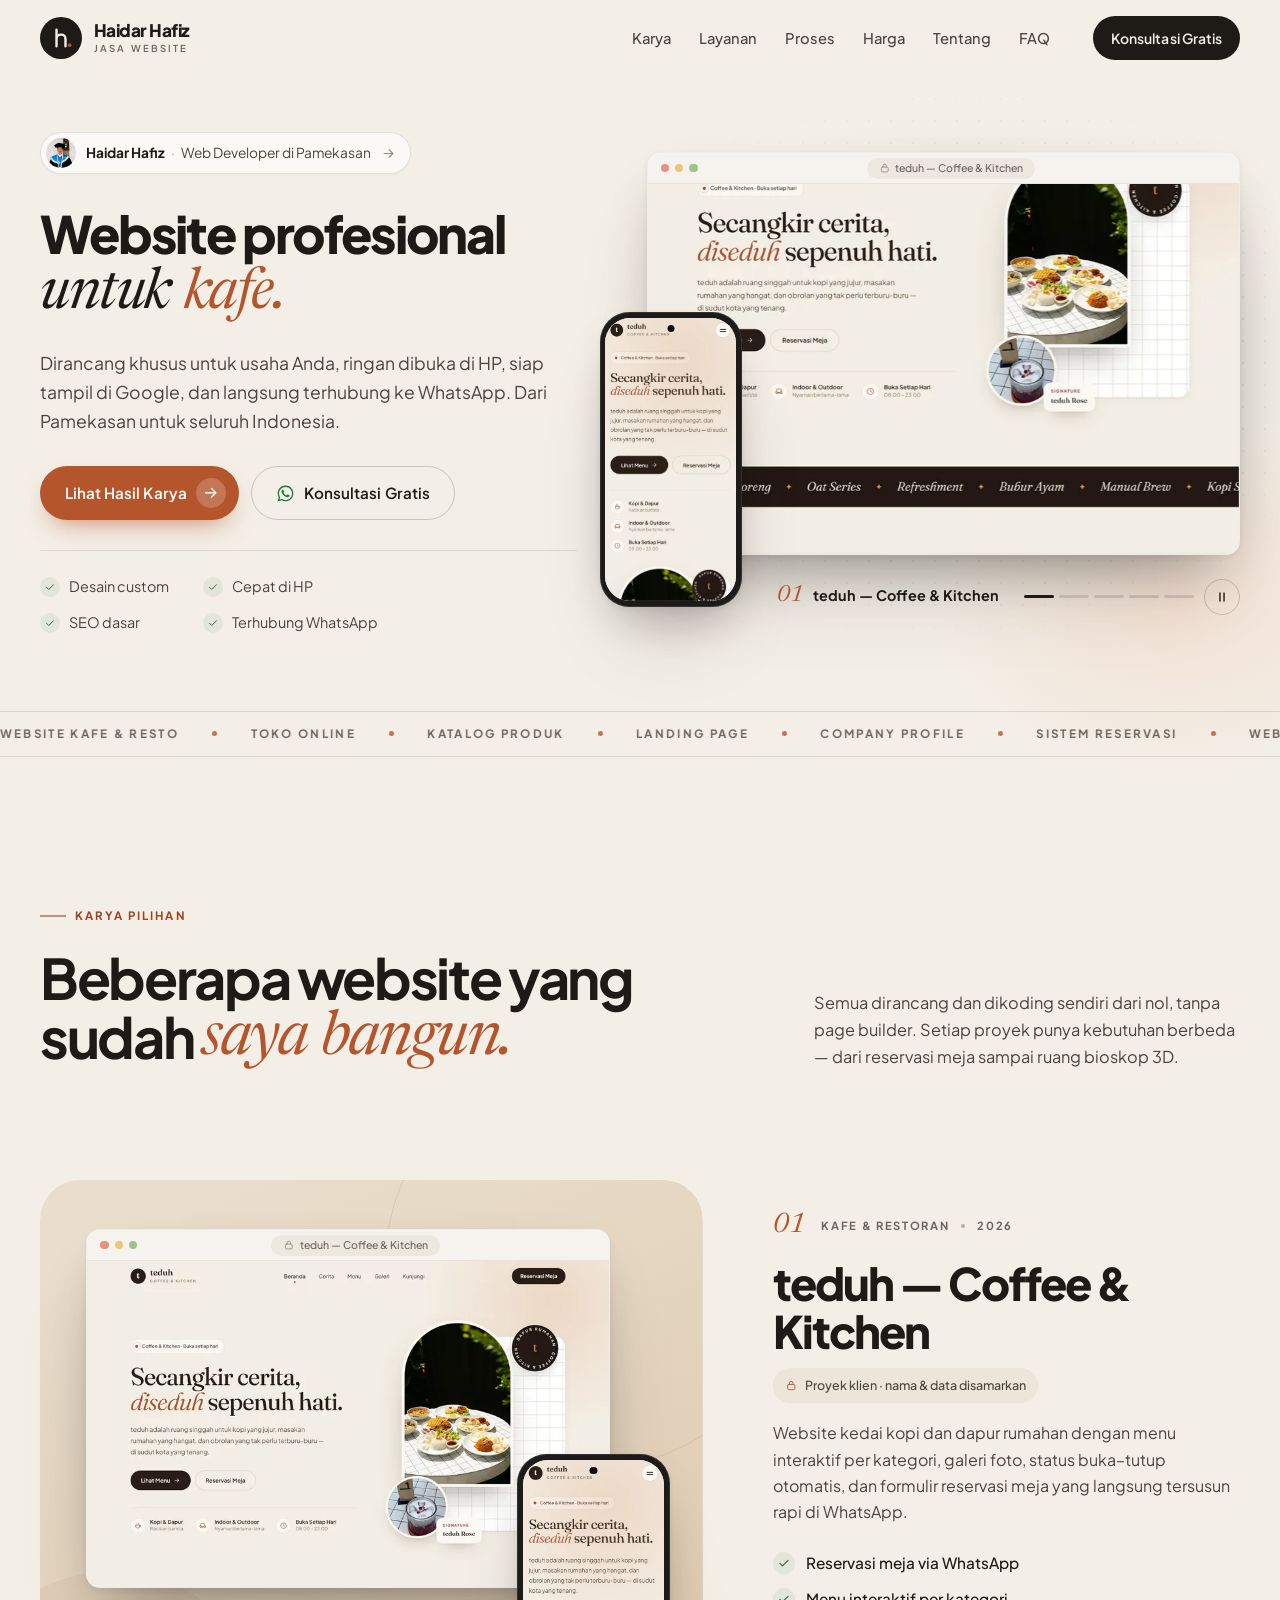
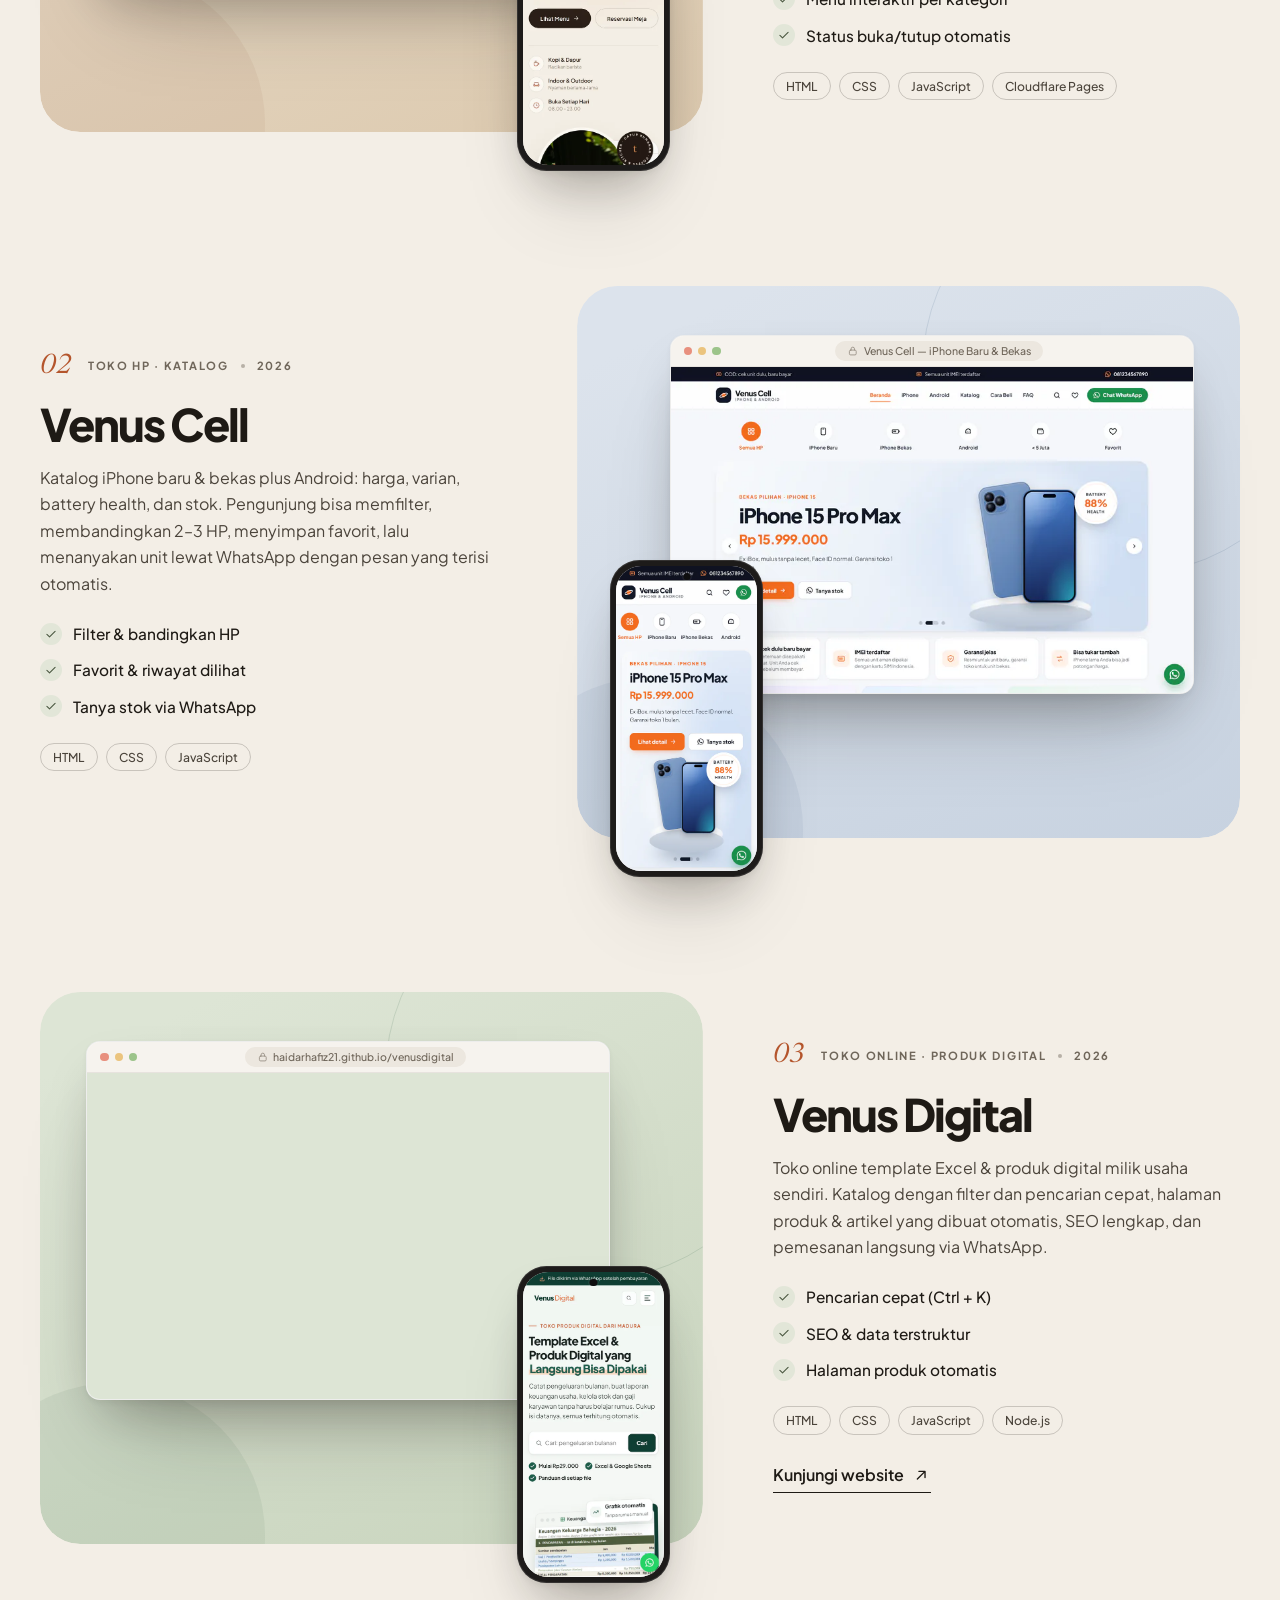
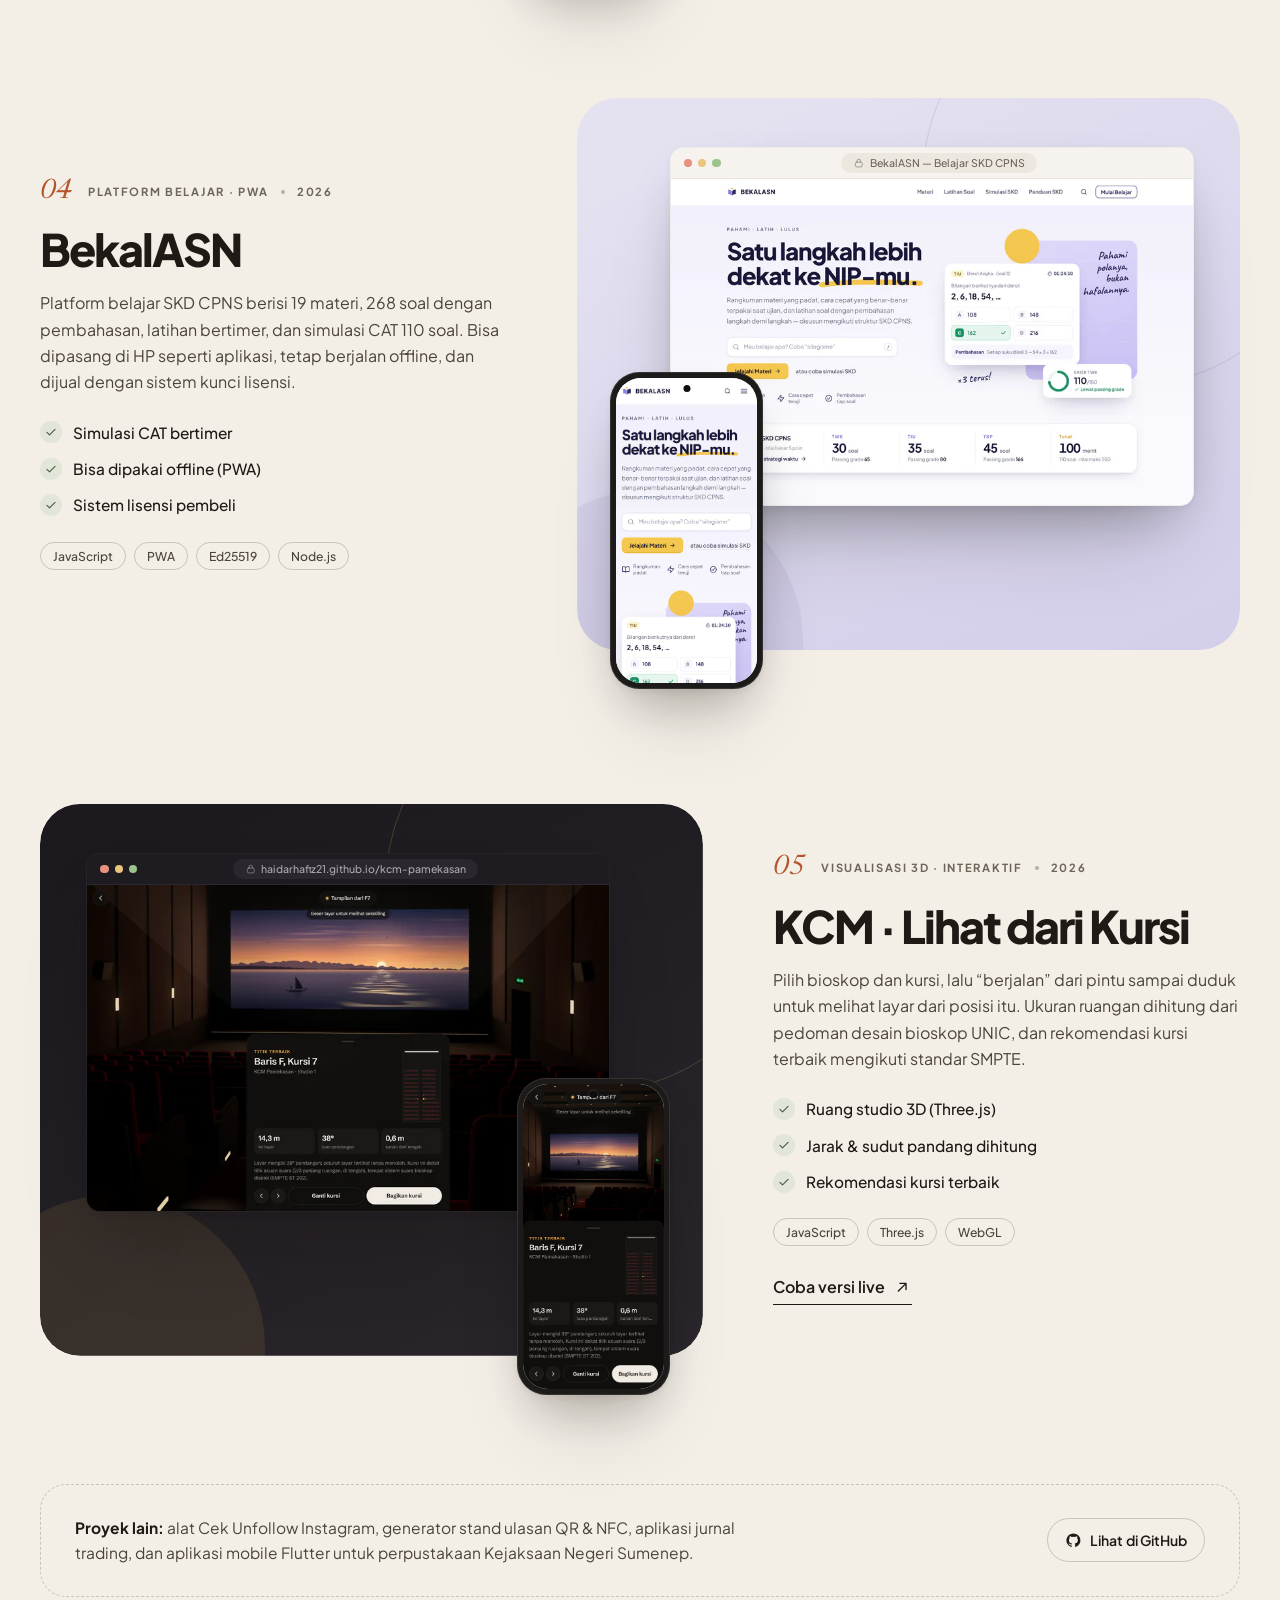
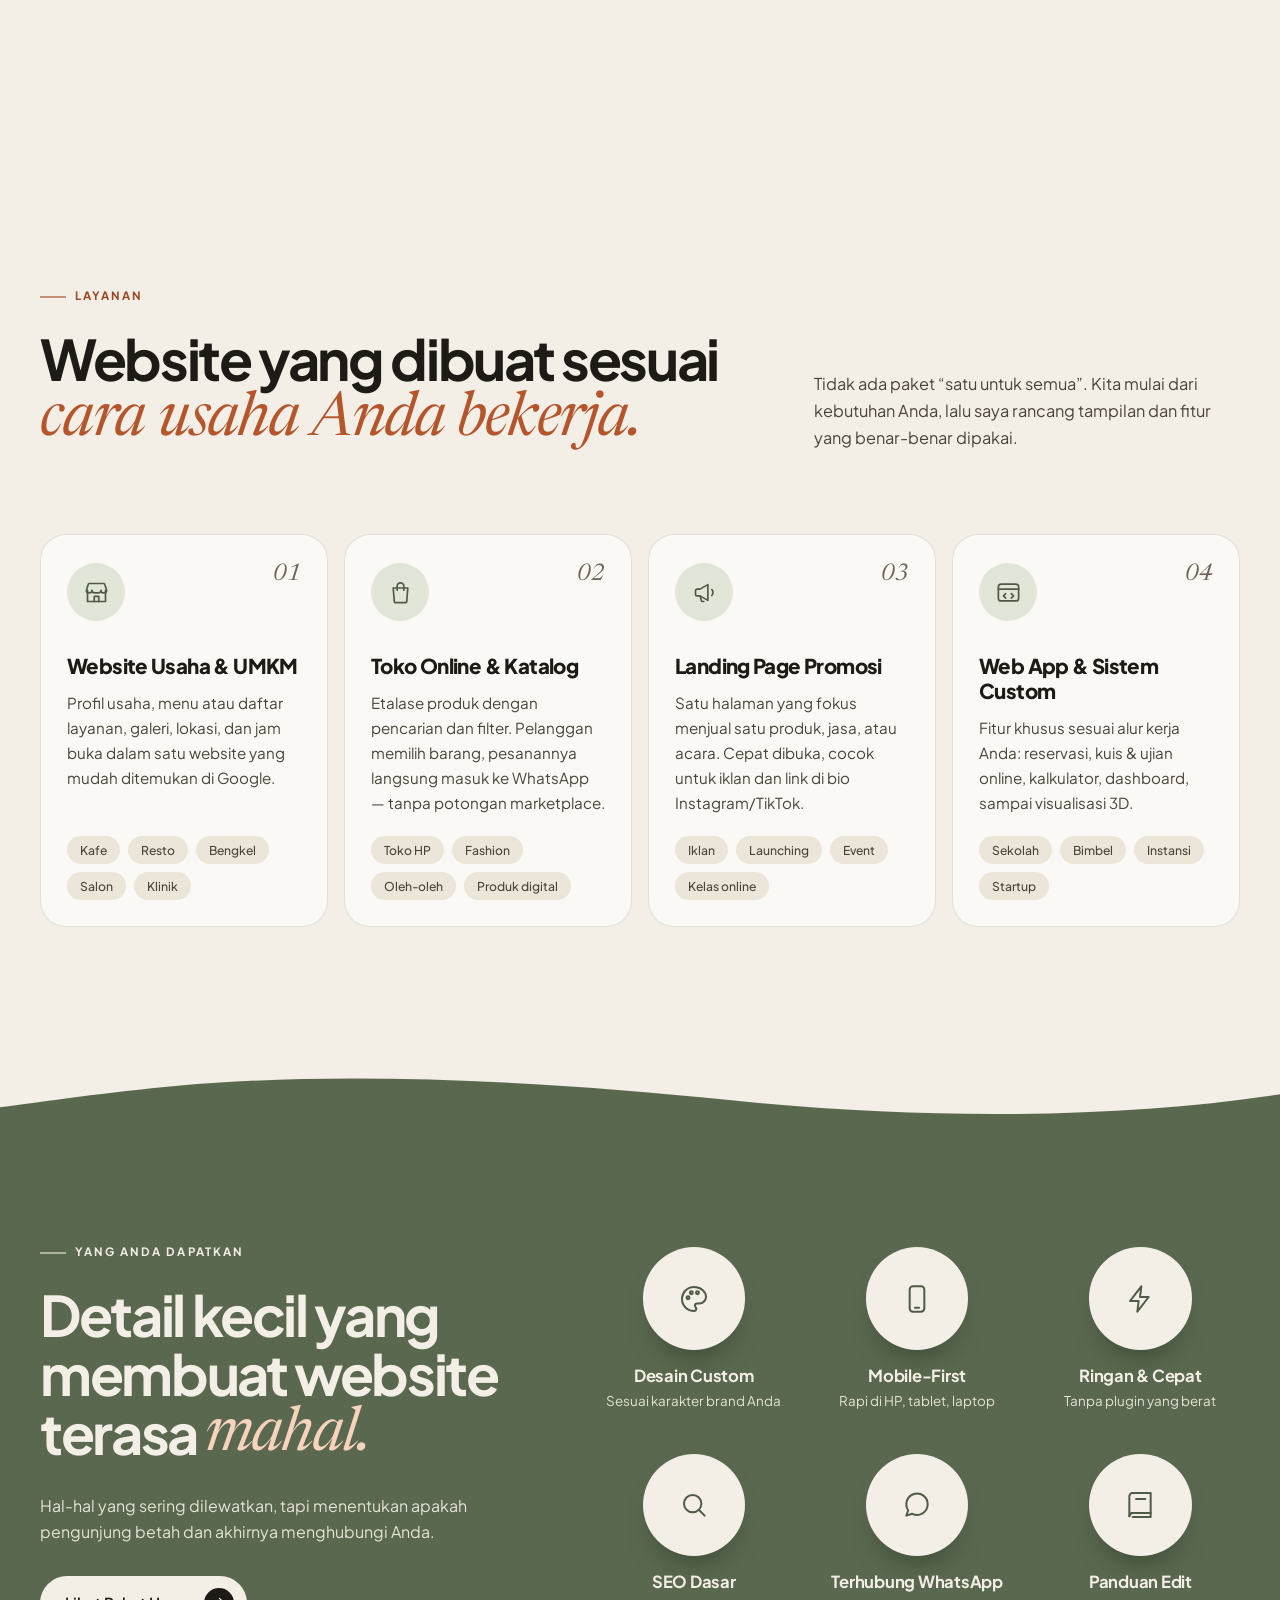
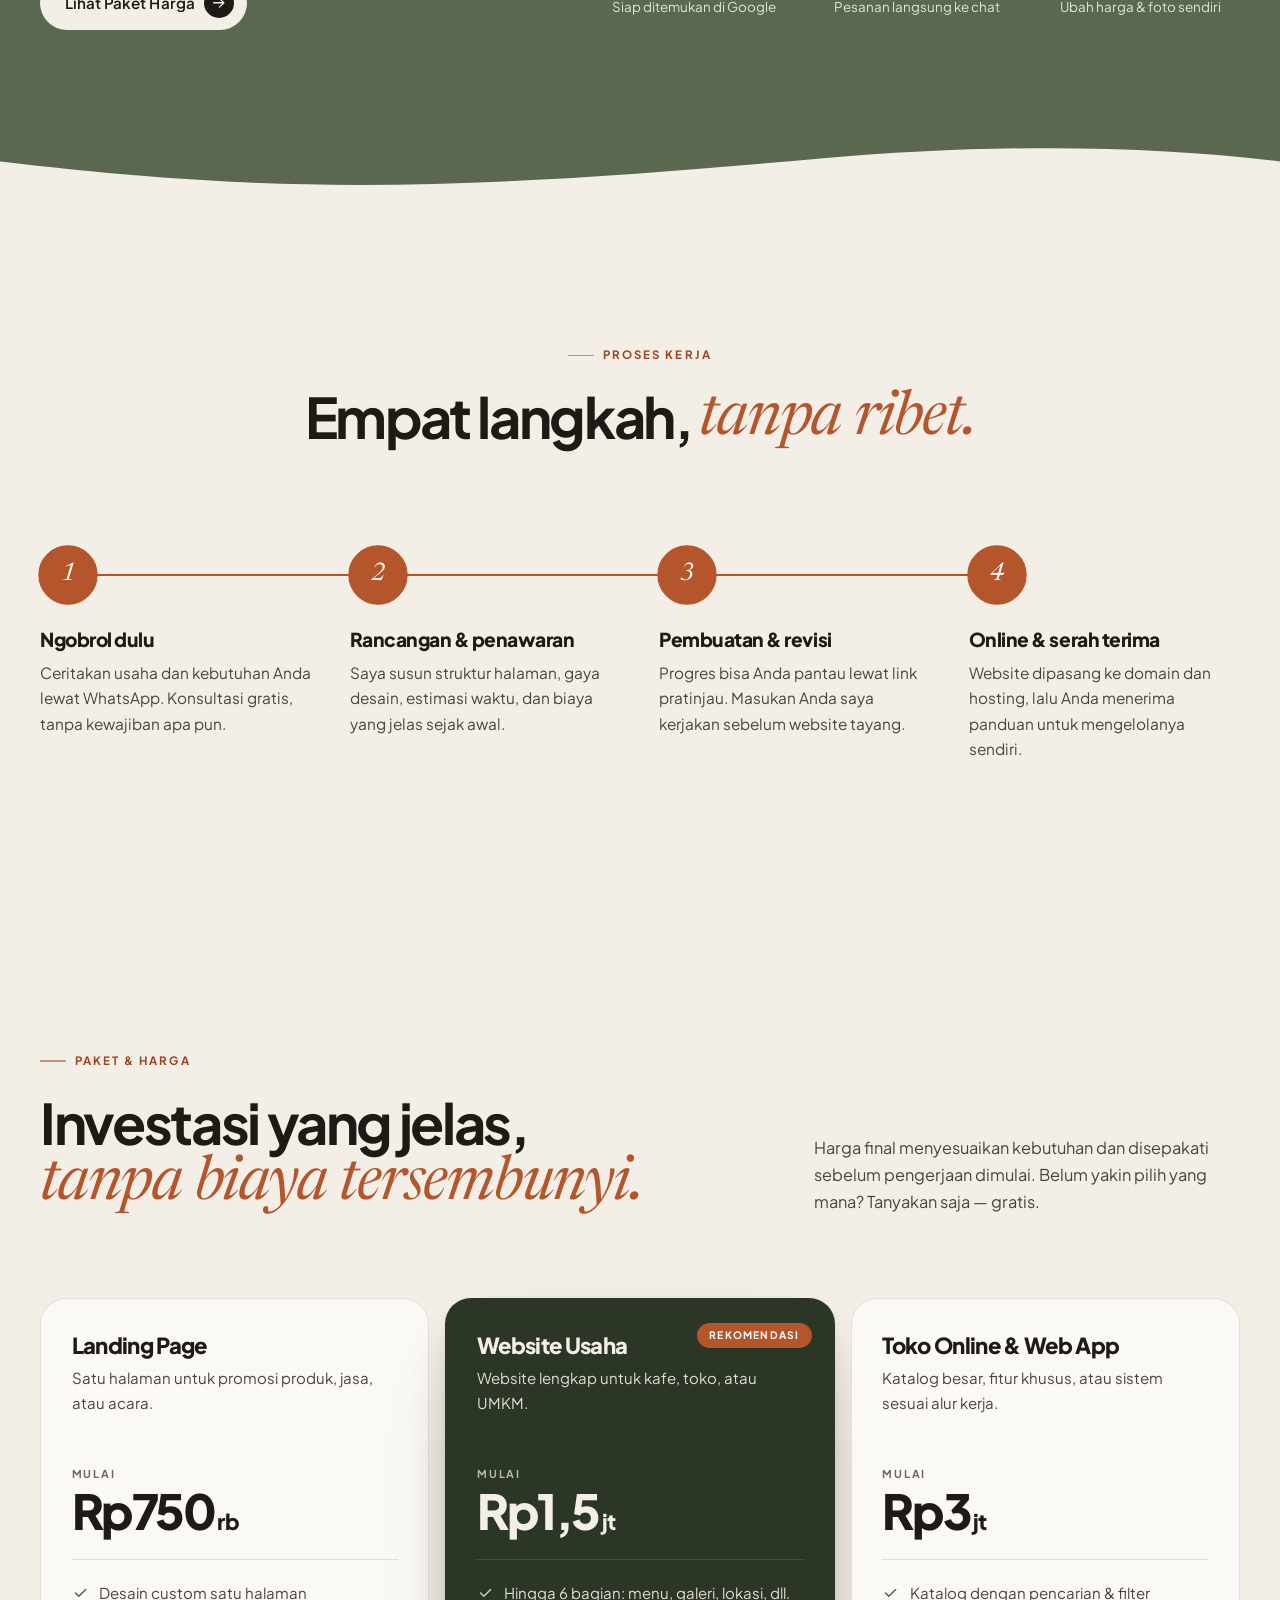
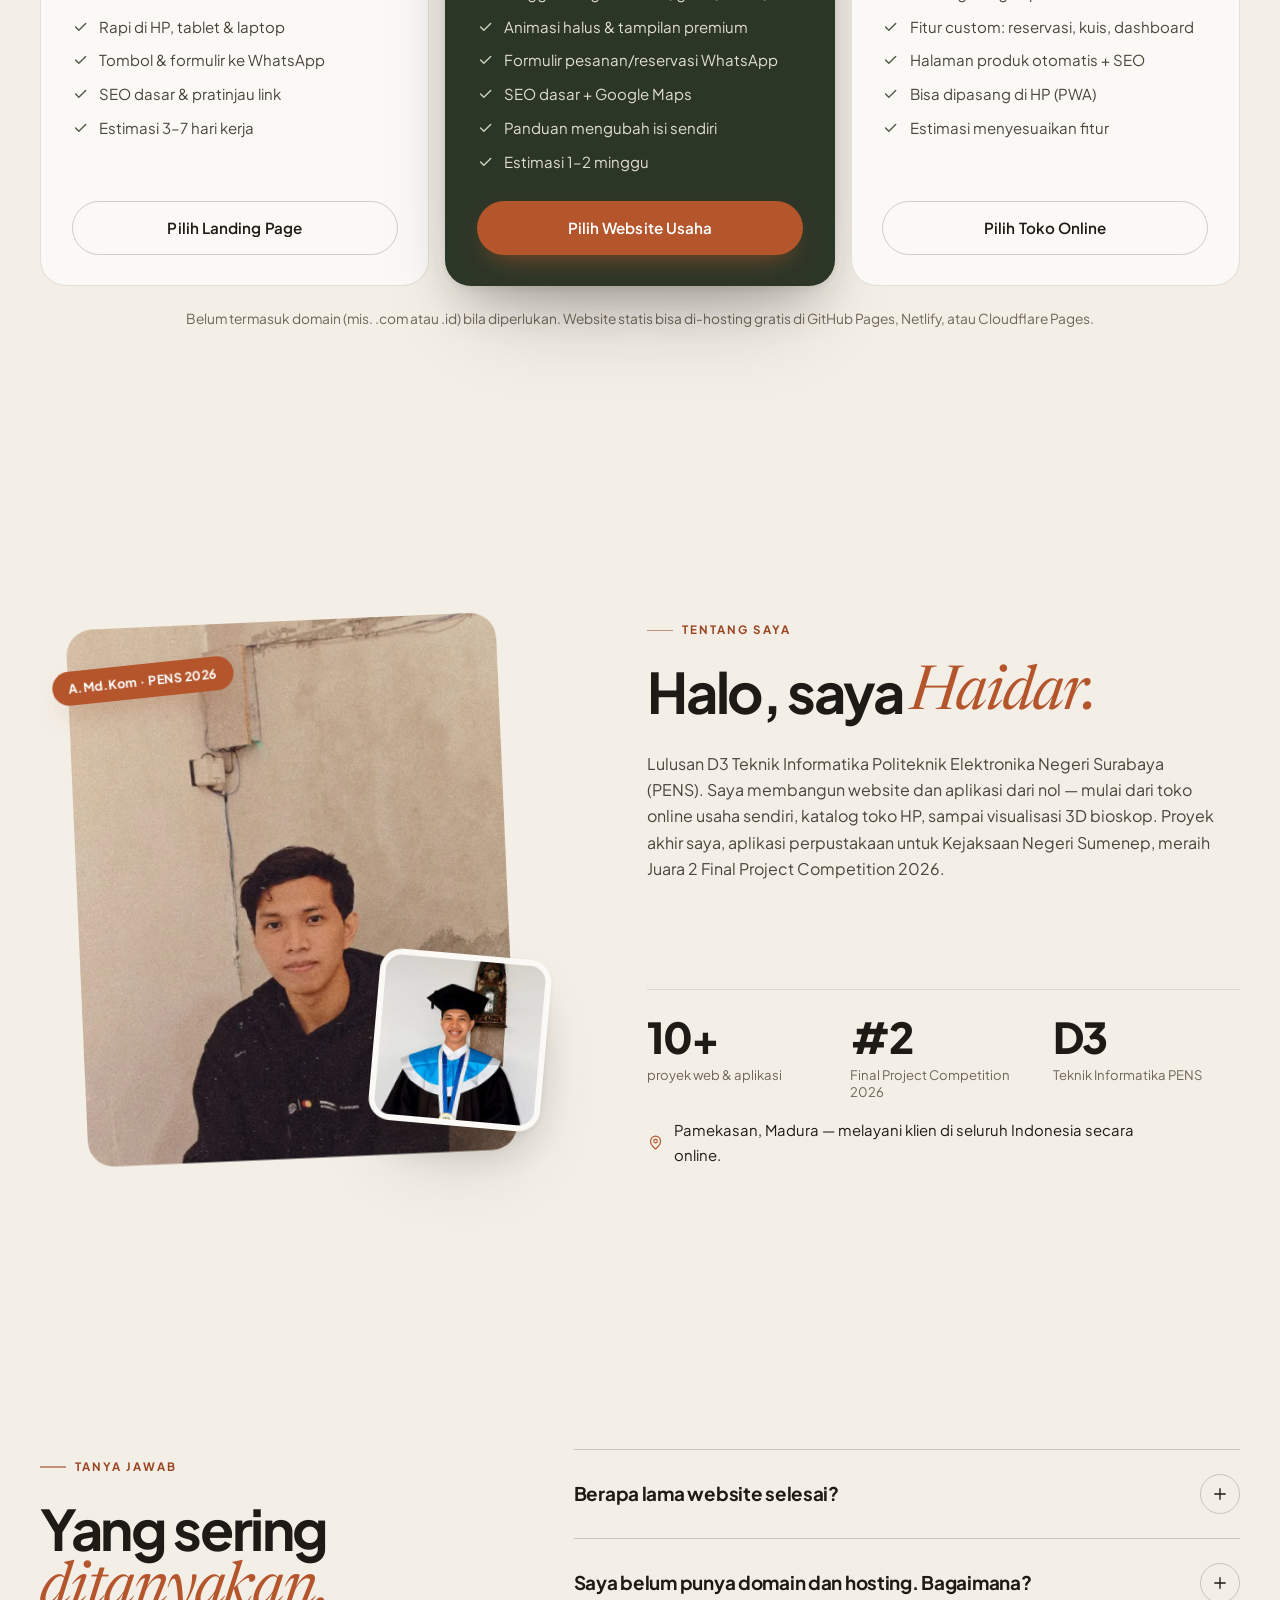
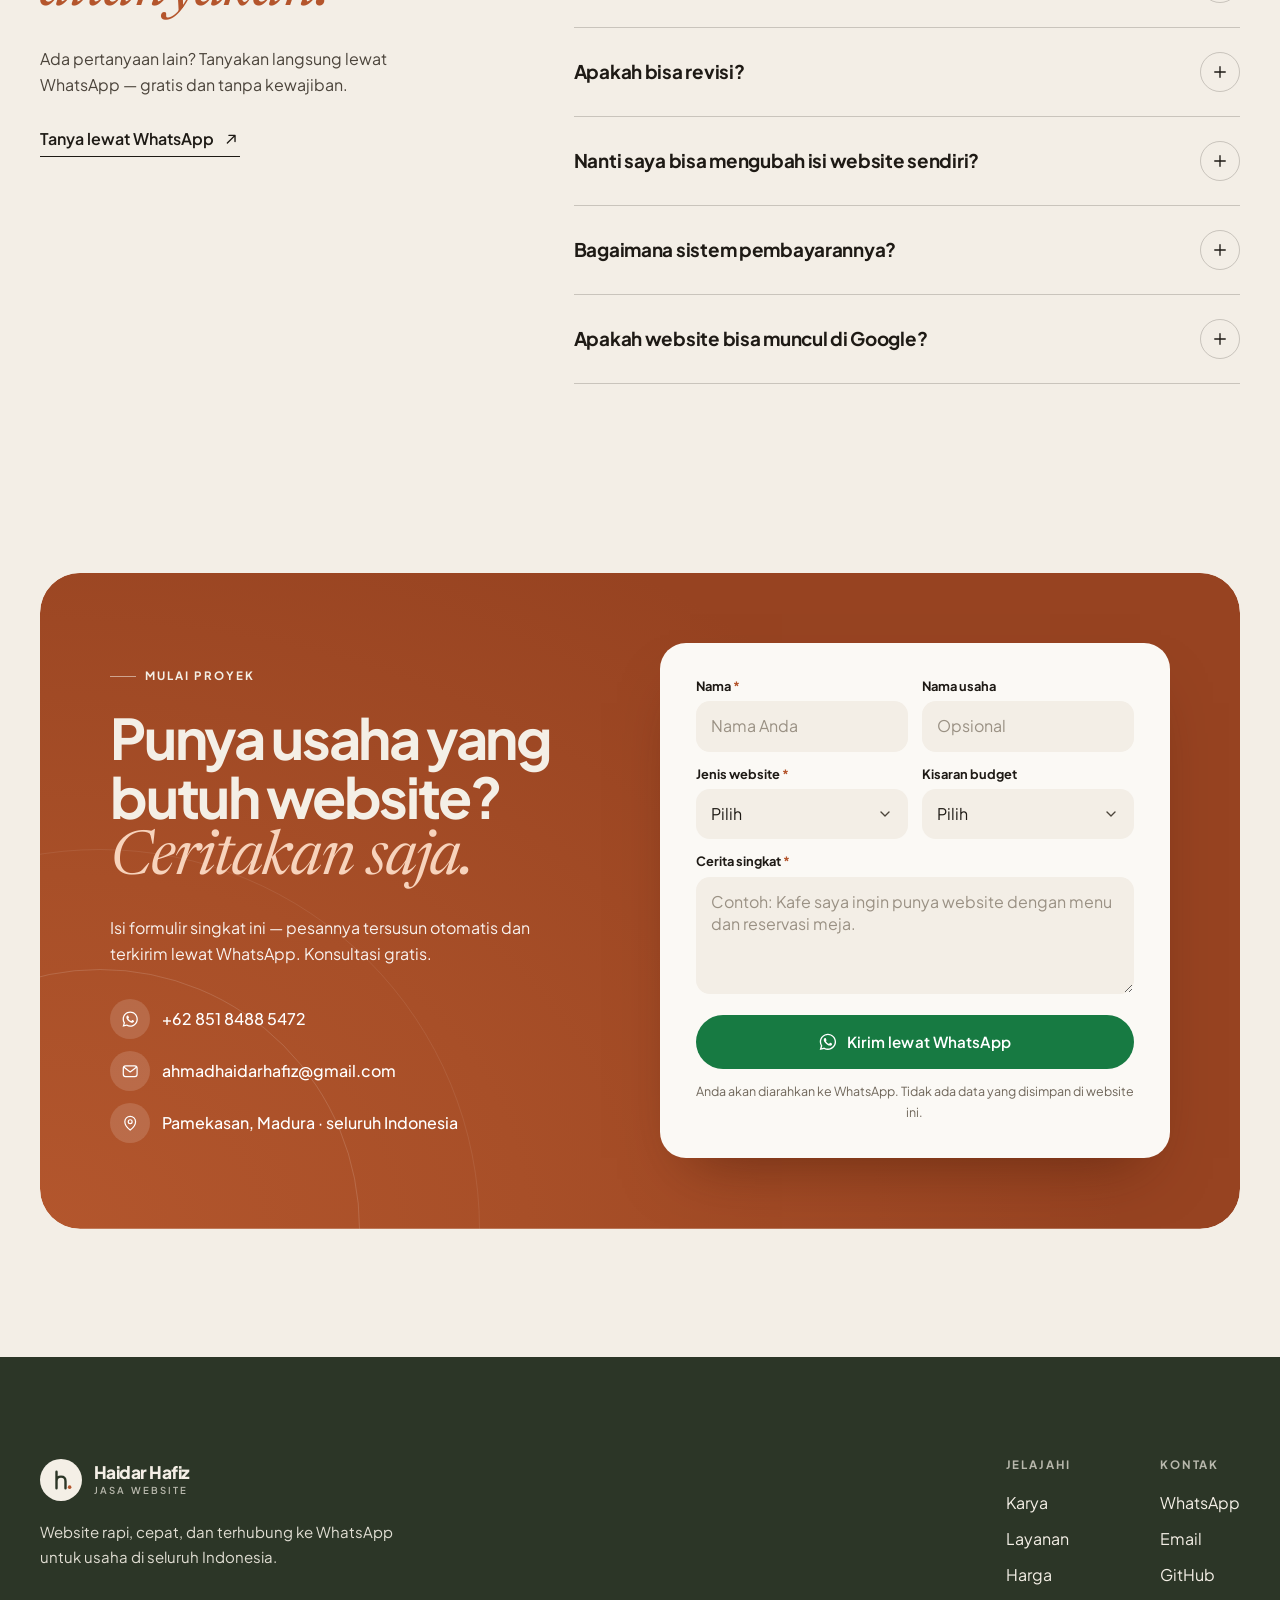
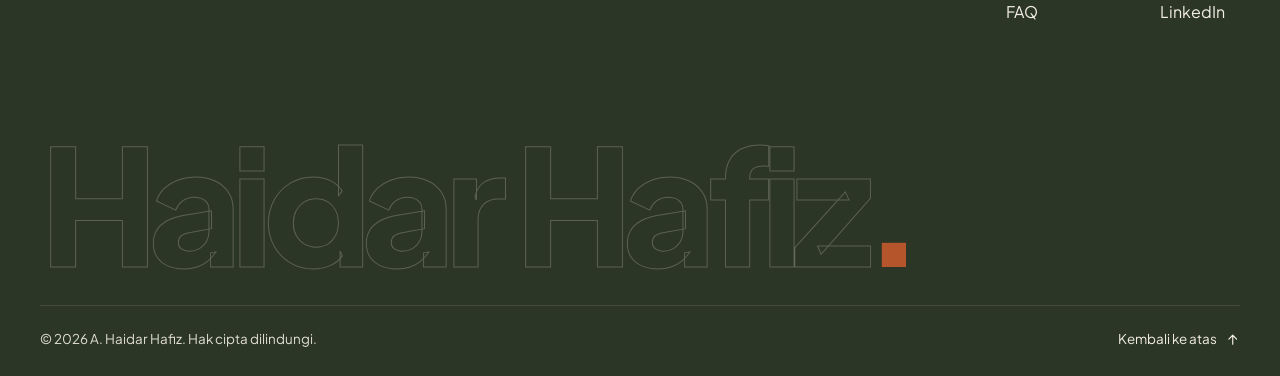
<file: index.html>
<!DOCTYPE html>
<html lang="id">
<head>
  <meta charset="utf-8">
  <meta name="viewport" content="width=device-width, initial-scale=1, viewport-fit=cover">
  <title>Jasa Pembuatan Website Pamekasan, Madura | Haidar Hafiz</title>
  <meta name="description" content="Jasa pembuatan website di Pamekasan, Madura untuk kafe, toko, UMKM, sekolah, dan instansi. Desain custom, cepat di HP, siap tampil di Google, dan terhubung WhatsApp. Melayani seluruh Indonesia.">
  <meta name="robots" content="index, follow, max-image-preview:large">
  <link rel="canonical" href="https://bisnispamekasan.biz.id/">
  <meta name="author" content="A. Haidar Hafiz">
  <meta name="color-scheme" content="light">
  <meta name="theme-color" content="#F3EEE6">

  <!-- Pratinjau saat link dibagikan (WhatsApp, Facebook, LinkedIn) -->
  <meta property="og:type" content="website">
  <meta property="og:locale" content="id_ID">
  <meta property="og:site_name" content="Haidar Hafiz — Jasa Website">
  <meta property="og:title" content="Jasa Pembuatan Website Pamekasan — Haidar Hafiz">
  <meta property="og:description" content="Website profesional untuk kafe, toko, dan UMKM: desain custom, cepat di HP, dan terhubung ke WhatsApp. Lihat hasil karyanya.">
  <meta property="og:url" content="https://bisnispamekasan.biz.id/">
  <meta property="og:image" content="https://bisnispamekasan.biz.id/assets/img/og.jpg">
  <meta property="og:image:width" content="1200">
  <meta property="og:image:height" content="630">
  <meta property="og:image:alt" content="Haidar Hafiz — jasa pembuatan website di Pamekasan, Madura">
  <meta name="twitter:card" content="summary_large_image">

  <link rel="icon" href="assets/img/favicon.svg" type="image/svg+xml">
  <link rel="icon" href="assets/img/favicon-32.png" sizes="32x32" type="image/png">
  <link rel="apple-touch-icon" href="assets/img/apple-touch-icon.png">

  <!-- Font dimuat lebih awal saat website online (http/https).
       Saat index.html dibuka langsung dari folder, preload dilewati agar tidak muncul error di konsol. -->
  <script>
    if (/^https?:$/.test(location.protocol)) {
      ['newsreader-italic', 'plus-jakarta-sans'].forEach(function (n) {
        var l = document.createElement('link');
        l.rel = 'preload'; l.as = 'font'; l.type = 'font/woff2'; l.crossOrigin = 'anonymous';
        l.href = 'assets/fonts/' + n + '.woff2';
        document.head.appendChild(l);
      });
    }
  </script>
  <link rel="stylesheet" href="assets/css/style.css?v=5d721d4d">
  <!-- Aktifkan animasi. Pengaman: bila main.js gagal dimuat dalam 4 detik, semua konten tetap ditampilkan. -->
  <script>document.documentElement.classList.add('js');setTimeout(function(){if(!window.__siteReady)document.documentElement.classList.remove('js')},4000);</script>

  <script type="application/ld+json">
  {
    "@context": "https://schema.org",
    "@graph": [
      {
        "@type": "ProfessionalService",
        "@id": "https://bisnispamekasan.biz.id/#bisnis",
        "name": "Haidar Hafiz — Jasa Pembuatan Website",
        "url": "https://bisnispamekasan.biz.id/",
        "image": "https://bisnispamekasan.biz.id/assets/img/og.jpg",
        "logo": "https://bisnispamekasan.biz.id/assets/img/apple-touch-icon.png",
        "description": "Jasa pembuatan website di Pamekasan, Madura untuk kafe, toko, UMKM, sekolah, dan instansi: desain custom, cepat di HP, SEO dasar, dan terhubung WhatsApp.",
        "founder": { "@type": "Person", "name": "A. Haidar Hafiz", "jobTitle": "Web Developer" },
        "email": "ahmadhaidarhafiz@gmail.com",
        "telephone": "+62-851-8488-5472",
        "address": { "@type": "PostalAddress", "addressLocality": "Pamekasan", "addressRegion": "Jawa Timur", "addressCountry": "ID" },
        "areaServed": [
          { "@type": "City", "name": "Pamekasan" },
          { "@type": "Place", "name": "Madura" },
          { "@type": "Country", "name": "Indonesia" }
        ],
        "priceRange": "Rp750.000 – Rp3.000.000+",
        "sameAs": ["https://github.com/haidarhafiz21", "https://www.linkedin.com/in/haidar-hafiz-b6a1623ba/"]
      },
      {
        "@type": "WebSite",
        "@id": "https://bisnispamekasan.biz.id/#website",
        "url": "https://bisnispamekasan.biz.id/",
        "name": "Haidar Hafiz — Jasa Pembuatan Website",
        "inLanguage": "id-ID",
        "publisher": { "@id": "https://bisnispamekasan.biz.id/#bisnis" }
      }
    ]
  }
  </script>
</head>
<body>

<!-- Ikon (dipakai lewat <use href="#i-...">) -->
<svg width="0" height="0" style="position:absolute" aria-hidden="true">
  <defs>
    <symbol id="i-arrow" viewBox="0 0 24 24"><path d="M5 12h14M13 6l6 6-6 6" fill="none" stroke="currentColor" stroke-width="1.8" stroke-linecap="round" stroke-linejoin="round"/></symbol>
    <symbol id="i-arrow-ur" viewBox="0 0 24 24"><path d="M7 17L17 7M9 7h8v8" fill="none" stroke="currentColor" stroke-width="1.8" stroke-linecap="round" stroke-linejoin="round"/></symbol>
    <symbol id="i-check" viewBox="0 0 24 24"><path d="M5 12.5l4.5 4.5L19 7.5" fill="none" stroke="currentColor" stroke-width="2" stroke-linecap="round" stroke-linejoin="round"/></symbol>
    <symbol id="i-plus" viewBox="0 0 24 24"><path d="M12 5v14M5 12h14" fill="none" stroke="currentColor" stroke-width="1.8" stroke-linecap="round"/></symbol>
    <symbol id="i-wa" viewBox="0 0 24 24"><path fill="currentColor" d="M12.04 2C6.58 2 2.13 6.45 2.13 11.91c0 1.75.46 3.45 1.32 4.95L2.05 22l5.25-1.38a9.9 9.9 0 0 0 4.74 1.21c5.46 0 9.91-4.45 9.91-9.91C21.95 6.45 17.5 2 12.04 2zm0 18.15c-1.48 0-2.93-.4-4.2-1.15l-.3-.18-3.12.82.83-3.04-.2-.31a8.2 8.2 0 0 1-1.26-4.38c0-4.54 3.7-8.24 8.25-8.24 4.54 0 8.24 3.7 8.24 8.24 0 4.55-3.7 8.24-8.24 8.24zm4.52-6.16c-.25-.12-1.47-.72-1.69-.81-.23-.08-.39-.12-.56.13-.16.24-.64.8-.78.97-.14.17-.29.19-.54.06-.25-.12-1.05-.39-1.99-1.23-.74-.66-1.23-1.47-1.38-1.72-.14-.25-.02-.38.11-.51.11-.11.25-.29.37-.43.13-.15.17-.25.25-.42.08-.16.04-.31-.02-.43-.06-.12-.56-1.34-.76-1.84-.2-.48-.41-.42-.56-.43h-.48c-.17 0-.43.06-.66.31-.22.25-.86.85-.86 2.07 0 1.22.89 2.4 1.01 2.56.12.17 1.75 2.67 4.23 3.74.59.26 1.05.41 1.41.52.59.19 1.13.16 1.56.1.48-.07 1.47-.6 1.67-1.18.21-.58.21-1.07.14-1.18-.06-.11-.22-.17-.47-.29z"/></symbol>
    <symbol id="i-mail" viewBox="0 0 24 24"><g fill="none" stroke="currentColor" stroke-width="1.6" stroke-linecap="round" stroke-linejoin="round"><rect x="3" y="5" width="18" height="14" rx="3"/><path d="M4 7l8 6 8-6"/></g></symbol>
    <symbol id="i-pin" viewBox="0 0 24 24"><g fill="none" stroke="currentColor" stroke-width="1.6" stroke-linecap="round" stroke-linejoin="round"><path d="M12 21s-7-5.6-7-11a7 7 0 0 1 14 0c0 5.4-7 11-7 11z"/><circle cx="12" cy="10" r="2.5"/></g></symbol>
    <symbol id="i-github" viewBox="0 0 24 24"><path fill="currentColor" d="M12 2a10 10 0 0 0-3.16 19.49c.5.09.68-.22.68-.48v-1.7c-2.78.6-3.37-1.34-3.37-1.34-.45-1.16-1.11-1.47-1.11-1.47-.91-.62.07-.6.07-.6 1 .07 1.53 1.03 1.53 1.03.9 1.52 2.34 1.08 2.91.83.09-.65.35-1.08.63-1.33-2.22-.25-4.55-1.11-4.55-4.94 0-1.09.39-1.98 1.03-2.68-.1-.25-.45-1.27.1-2.64 0 0 .84-.27 2.75 1.02a9.5 9.5 0 0 1 5 0c1.91-1.29 2.75-1.02 2.75-1.02.55 1.37.2 2.39.1 2.64.64.7 1.03 1.59 1.03 2.68 0 3.84-2.34 4.68-4.57 4.93.36.31.68.92.68 1.85v2.74c0 .27.18.58.69.48A10 10 0 0 0 12 2z"/></symbol>
    <symbol id="i-linkedin" viewBox="0 0 24 24"><path fill="currentColor" d="M4.98 3.5a2.5 2.5 0 1 1 0 5 2.5 2.5 0 0 1 0-5zM3 9.75h4v11H3v-11zm6.5 0h3.83v1.5h.05c.53-1 1.84-2.06 3.79-2.06 4.05 0 4.8 2.67 4.8 6.13v5.43h-4v-4.82c0-1.15-.02-2.63-1.6-2.63-1.6 0-1.85 1.25-1.85 2.55v4.9h-4v-11z"/></symbol>
    <symbol id="i-lock" viewBox="0 0 24 24"><g fill="none" stroke="currentColor" stroke-width="1.7" stroke-linecap="round" stroke-linejoin="round"><rect x="5" y="10.5" width="14" height="10" rx="2.5"/><path d="M8.5 10.5V8a3.5 3.5 0 0 1 7 0v2.5"/></g></symbol>
    <symbol id="i-spark" viewBox="0 0 24 24"><path fill="currentColor" d="M12 2c.6 4.9 2.6 7.4 8 8.9v2.2c-5.4 1.5-7.4 4-8 8.9h-.1c-.6-4.9-2.6-7.4-8-8.9v-2.2c5.4-1.5 7.4-4 8-8.9z"/></symbol>
    <!-- layanan & keunggulan -->
    <symbol id="i-store" viewBox="0 0 24 24"><g fill="none" stroke="currentColor" stroke-width="1.5" stroke-linecap="round" stroke-linejoin="round"><path d="M4 10v10h16V10"/><path d="M3 10l1.6-5.2A1 1 0 0 1 5.6 4h12.8a1 1 0 0 1 1 .8L21 10c0 1.4-1.2 2.4-2.6 2.4S16 11.4 16 10c0 1.4-1.3 2.4-2.8 2.4h-2.4C9.3 12.4 8 11.4 8 10c0 1.4-1.2 2.4-2.6 2.4S3 11.4 3 10z"/><path d="M10 20v-4.5h4V20"/></g></symbol>
    <symbol id="i-bag" viewBox="0 0 24 24"><g fill="none" stroke="currentColor" stroke-width="1.5" stroke-linecap="round" stroke-linejoin="round"><path d="M5.5 8h13l-1 12.2a1 1 0 0 1-1 .8H7.5a1 1 0 0 1-1-.8L5.5 8z"/><path d="M9 10V6.5a3 3 0 0 1 6 0V10"/></g></symbol>
    <symbol id="i-megaphone" viewBox="0 0 24 24"><g fill="none" stroke="currentColor" stroke-width="1.5" stroke-linecap="round" stroke-linejoin="round"><path d="M4 10.5v3a1.5 1.5 0 0 0 1.5 1.5H8l7 4V5L8 9H5.5A1.5 1.5 0 0 0 4 10.5z"/><path d="M8 15l1.2 4.2a1 1 0 0 0 1 .8h1.1"/><path d="M18.5 9.5a3.5 3.5 0 0 1 0 5"/></g></symbol>
    <symbol id="i-window" viewBox="0 0 24 24"><g fill="none" stroke="currentColor" stroke-width="1.5" stroke-linecap="round" stroke-linejoin="round"><rect x="3" y="4.5" width="18" height="15" rx="2.5"/><path d="M3 9h18"/><path d="M9.5 13l-2 2 2 2M14.5 13l2 2-2 2"/></g></symbol>
    <symbol id="i-palette" viewBox="0 0 24 24"><g fill="none" stroke="currentColor" stroke-width="1.5" stroke-linecap="round" stroke-linejoin="round"><path d="M12 3a9 9 0 1 0 0 18c1.1 0 1.7-.7 1.7-1.6 0-.5-.2-.9-.5-1.2-.3-.4-.5-.8-.5-1.2 0-.9.7-1.6 1.6-1.6H16a5 5 0 0 0 5-5C21 6.5 17 3 12 3z"/><circle cx="7.5" cy="11" r="1.1"/><circle cx="10" cy="7.3" r="1.1"/><circle cx="14.6" cy="7.3" r="1.1"/></g></symbol>
    <symbol id="i-phone" viewBox="0 0 24 24"><g fill="none" stroke="currentColor" stroke-width="1.5" stroke-linecap="round" stroke-linejoin="round"><rect x="6.5" y="2.5" width="11" height="19" rx="2.5"/><path d="M10.5 18.5h3"/></g></symbol>
    <symbol id="i-laptop" viewBox="0 0 24 24"><g fill="none" stroke="currentColor" stroke-width="1.5" stroke-linecap="round" stroke-linejoin="round"><rect x="4.5" y="5" width="15" height="10.5" rx="1.8"/><path d="M2.5 18.5h19"/></g></symbol>
    <symbol id="i-bolt" viewBox="0 0 24 24"><path d="M13 2.5L4.5 13.5h6.5l-1 8 8.5-11H12l1-8z" fill="none" stroke="currentColor" stroke-width="1.5" stroke-linecap="round" stroke-linejoin="round"/></symbol>
    <symbol id="i-search" viewBox="0 0 24 24"><g fill="none" stroke="currentColor" stroke-width="1.5" stroke-linecap="round"><circle cx="11" cy="11" r="6.5"/><path d="M20 20l-4.2-4.2"/></g></symbol>
    <symbol id="i-chat" viewBox="0 0 24 24"><path d="M20 11.5a8 8 0 0 1-11.6 7.1L4 20l1.4-4.1A8 8 0 1 1 20 11.5z" fill="none" stroke="currentColor" stroke-width="1.5" stroke-linecap="round" stroke-linejoin="round"/></symbol>
    <symbol id="i-book" viewBox="0 0 24 24"><g fill="none" stroke="currentColor" stroke-width="1.5" stroke-linecap="round" stroke-linejoin="round"><path d="M4 5.5A2.5 2.5 0 0 1 6.5 3H20v15H6.5A2.5 2.5 0 0 0 4 20.5v-15z"/><path d="M4 20.5A2.5 2.5 0 0 1 6.5 18H20v3H6.5"/><path d="M9 7.5h7"/></g></symbol>
  </defs>
</svg>

<a class="skip" href="#main">Lewati ke konten</a>
<div class="progress" aria-hidden="true"><span id="progress"></span></div>

<!-- ================= HEADER ================= -->
<header class="hdr" id="hdr">
  <div class="wrap hdr__in">
    <a class="brand" href="#beranda" aria-label="Haidar Hafiz — kembali ke beranda">
      <span class="brand__mark" aria-hidden="true">
        <svg viewBox="0 0 40 40"><path d="M14 9v22M14 21.5c0-3.6 2.4-6 6-6s6 2.4 6 6V31" fill="none" stroke="currentColor" stroke-width="3.2" stroke-linecap="round"/><circle cx="31.5" cy="29.5" r="2.4" fill="var(--clay)"/></svg>
      </span>
      <span class="brand__txt"><b>Haidar Hafiz</b><small>Jasa Website</small></span>
    </a>

    <nav class="nav" aria-label="Navigasi utama">
      <a href="#karya" data-spy="karya">Karya</a>
      <a href="#layanan" data-spy="layanan">Layanan</a>
      <a href="#proses" data-spy="proses">Proses</a>
      <a href="#harga" data-spy="harga">Harga</a>
      <a href="#tentang" data-spy="tentang">Tentang</a>
      <a href="#faq" data-spy="faq">FAQ</a>
    </nav>

    <a class="btn btn--dark btn--sm hdr__cta" href="#kontak">Konsultasi Gratis</a>

    <button class="burger" id="burger" type="button" aria-label="Buka menu" aria-expanded="false" aria-controls="menu">
      <span></span><span></span>
    </button>
  </div>
</header>

<!-- Menu HP -->
<div class="menu" id="menu" inert>
  <nav class="menu__nav" aria-label="Navigasi seluler">
    <a href="#karya"><span>01</span>Karya</a>
    <a href="#layanan"><span>02</span>Layanan</a>
    <a href="#proses"><span>03</span>Proses</a>
    <a href="#harga"><span>04</span>Harga</a>
    <a href="#tentang"><span>05</span>Tentang</a>
    <a href="#faq"><span>06</span>FAQ</a>
  </nav>
  <div class="menu__foot">
    <a class="btn btn--clay" href="#kontak">Konsultasi Gratis <svg class="ic"><use href="#i-arrow"/></svg></a>
    <p>Pamekasan, Madura<br>Melayani seluruh Indonesia</p>
  </div>
</div>

<main id="main">

  <!-- ================= HERO ================= -->
  <section class="hero" id="beranda">
    <div class="hero__bg" aria-hidden="true"></div>

      <div class="wrap hero__grid">
        <div class="hero__copy">
          <a class="hero__pill" href="#tentang" data-intro="0">
            <img src="assets/img/haidar-wisuda-400.webp" width="400" height="400" alt="">
            <span><b>Haidar Hafiz</b><i aria-hidden="true">·</i>Web Developer<span class="hp-loc"> di Pamekasan</span></span>
            <svg class="ic" aria-hidden="true"><use href="#i-arrow"/></svg>
          </a>

          <h1 class="hero__title">
            <span class="hero__l1" data-split>Website profesional</span>
            <span class="hero__l2"><span class="hero__u">untuk</span><span class="rot" id="rot" aria-hidden="true"><span class="rot__w is-on">kafe</span> <span class="rot__w">toko</span> <span class="rot__w">UMKM</span> <span class="rot__w">sekolah</span> <span class="rot__w">klinik</span> <span class="rot__w">bisnis</span></span><span class="sr-only"> kafe, toko, UMKM, sekolah, klinik, dan bisnis</span><span class="hero__dot" aria-hidden="true">.</span></span>
          </h1>

          <p class="hero__lead" data-intro="3">Dirancang khusus untuk usaha Anda, ringan dibuka di HP, siap tampil di Google, dan langsung terhubung ke WhatsApp. Dari Pamekasan untuk seluruh Indonesia.</p>

          <div class="hero__cta" data-intro="4">
            <a class="btn btn--clay magnetic" href="#karya">Lihat Hasil Karya <span class="btn__ic"><svg class="ic"><use href="#i-arrow"/></svg></span></a>
            <a class="btn btn--ghost btn--wa-ghost magnetic" href="https://wa.me/6285184885472?text=Halo%20Haidar%2C%20saya%20ingin%20konsultasi%20pembuatan%20website." target="_blank" rel="noopener"><svg class="ic"><use href="#i-wa"/></svg> Konsultasi Gratis</a>
          </div>

          <ul class="hero__checks" data-intro="5">
            <li><svg class="ic"><use href="#i-check"/></svg>Desain custom</li>
            <li><svg class="ic"><use href="#i-check"/></svg>Cepat di HP</li>
            <li><svg class="ic"><use href="#i-check"/></svg>SEO dasar</li>
            <li><svg class="ic"><use href="#i-check"/></svg>Terhubung WhatsApp</li>
          </ul>
        </div>

        <!-- Cuplikan karya: berganti otomatis, bisa dijeda -->
        <div class="reel" id="reel" data-intro="6">
          <div class="reel__stage">
            <div class="reel__tilt" id="reelTilt">
              <figure class="browser reel__browser">
                <div class="browser__bar"><i></i><i></i><i></i><span class="browser__url"><svg class="ic"><use href="#i-lock"/></svg><span id="reelUrl">teduh — Coffee &amp; Kitchen</span></span></div>
                <div class="reel__screen" title="Lihat detail karya">
                  <span class="reel__hint" aria-hidden="true">Lihat detail karya <svg class="ic"><use href="#i-arrow"/></svg></span>
                  <div class="reel__slide is-on"><img class="reel__img" data-pan="y" src="assets/img/karya/kafe-d-800.webp" srcset="assets/img/karya/kafe-d-800.webp 800w, assets/img/karya/kafe-d-1300.webp 1300w, assets/img/karya/kafe-d-1800.webp 1800w" sizes="(min-width: 1001px) 640px, 92vw" width="1800" height="1875" alt="" fetchpriority="high"></div>
                  <div class="reel__slide"><img class="reel__img" data-pan="y" src="[data-uri]" data-srcset="assets/img/karya/venuscell-d-800.webp 800w, assets/img/karya/venuscell-d-1300.webp 1300w, assets/img/karya/venuscell-d-1800.webp 1800w" sizes="(min-width: 1001px) 640px, 92vw" width="1800" height="1875" alt=""></div>
                  <div class="reel__slide"><img class="reel__img" data-pan="y" src="[data-uri]" data-srcset="assets/img/karya/venusdigital-d-800.webp 800w, assets/img/karya/venusdigital-d-1300.webp 1300w, assets/img/karya/venusdigital-d-1800.webp 1800w" sizes="(min-width: 1001px) 640px, 92vw" width="1800" height="1875" alt=""></div>
                  <div class="reel__slide"><img class="reel__img" data-pan="y" src="[data-uri]" data-srcset="assets/img/karya/bekalasn-d-800.webp 800w, assets/img/karya/bekalasn-d-1300.webp 1300w, assets/img/karya/bekalasn-d-1800.webp 1800w" sizes="(min-width: 1001px) 640px, 92vw" width="1800" height="1875" alt=""></div>
                  <div class="reel__slide"><img class="reel__img" data-pan="zoom" src="[data-uri]" data-srcset="assets/img/karya/kcm-d-800.webp 800w, assets/img/karya/kcm-d-1300.webp 1300w, assets/img/karya/kcm-d-1800.webp 1800w" sizes="(min-width: 1001px) 640px, 92vw" width="1800" height="1125" alt=""></div>
                </div>
              </figure>
              <figure class="phone reel__phone">
                <div class="phone__screen">
                  <div class="reel__slide is-on"><img class="reel__img" src="assets/img/karya/kafe-m-420.webp" srcset="assets/img/karya/kafe-m-420.webp 420w, assets/img/karya/kafe-m-780.webp 780w" sizes="(min-width: 1001px) 170px, 28vw" width="780" height="1688" alt=""></div>
                  <div class="reel__slide"><img class="reel__img" src="[data-uri]" data-srcset="assets/img/karya/venuscell-m-420.webp 420w, assets/img/karya/venuscell-m-780.webp 780w" sizes="(min-width: 1001px) 170px, 28vw" width="780" height="1688" alt=""></div>
                  <div class="reel__slide"><img class="reel__img" src="[data-uri]" data-srcset="assets/img/karya/venusdigital-m-420.webp 420w, assets/img/karya/venusdigital-m-780.webp 780w" sizes="(min-width: 1001px) 170px, 28vw" width="780" height="1688" alt=""></div>
                  <div class="reel__slide"><img class="reel__img" src="[data-uri]" data-srcset="assets/img/karya/bekalasn-m-420.webp 420w, assets/img/karya/bekalasn-m-780.webp 780w" sizes="(min-width: 1001px) 170px, 28vw" width="780" height="1688" alt=""></div>
                  <div class="reel__slide"><img class="reel__img" src="[data-uri]" data-srcset="assets/img/karya/kcm-m-420.webp 420w, assets/img/karya/kcm-m-780.webp 780w" sizes="(min-width: 1001px) 170px, 28vw" width="780" height="1688" alt=""></div>
                </div>
              </figure>
            </div>
          </div>

          <div class="reel__bar">
            <p class="reel__cap" id="reelCap"><span class="reel__no" id="reelNo">01</span><a class="reel__name" id="reelName" href="#karya-kafe">teduh — Coffee &amp; Kitchen</a></p>
            <div class="reel__ctrl">
              <div class="reel__dots" role="group" aria-label="Pilih cuplikan karya">
                <button class="reel__dot is-on" type="button" aria-current="true" data-name="teduh — Coffee &amp; Kitchen" data-target="#karya-kafe" data-url="teduh — Coffee &amp; Kitchen" aria-label="Cuplikan 1: teduh — Coffee &amp; Kitchen"><span></span></button>
                <button class="reel__dot" type="button" data-name="Venus Cell" data-target="#karya-venuscell" data-url="Venus Cell — iPhone Baru &amp; Bekas" aria-label="Cuplikan 2: Venus Cell"><span></span></button>
                <button class="reel__dot" type="button" data-name="Venus Digital" data-target="#karya-venusdigital" data-url="haidarhafiz21.github.io/venusdigital" aria-label="Cuplikan 3: Venus Digital"><span></span></button>
                <button class="reel__dot" type="button" data-name="BekalASN" data-target="#karya-bekalasn" data-url="BekalASN — Belajar SKD CPNS" aria-label="Cuplikan 4: BekalASN"><span></span></button>
                <button class="reel__dot" type="button" data-name="KCM · Lihat dari Kursi" data-target="#karya-kcm" data-url="haidarhafiz21.github.io/kcm-pamekasan" aria-label="Cuplikan 5: KCM · Lihat dari Kursi"><span></span></button>
              </div>
              <button class="reel__toggle" id="reelToggle" type="button" aria-label="Jeda cuplikan">
                <svg class="ic ic-pause" viewBox="0 0 24 24" aria-hidden="true"><path d="M8.5 5v14M15.5 5v14" fill="none" stroke="currentColor" stroke-width="2.4" stroke-linecap="round"/></svg>
                <svg class="ic ic-play" viewBox="0 0 24 24" aria-hidden="true"><path d="M8 5.6v12.8a.8.8 0 0 0 1.2.7l10.4-6.4a.8.8 0 0 0 0-1.4L9.2 4.9A.8.8 0 0 0 8 5.6z" fill="currentColor"/></svg>
              </button>
            </div>
          </div>
        </div>
      </div>

    <div class="hero__strip" aria-hidden="true">
        <div class="marquee__track" id="marquee">
          <div class="marquee__group"><span>Website Kafe &amp; Resto</span><i></i><span>Toko Online</span><i></i><span>Katalog Produk</span><i></i><span>Landing Page</span><i></i><span>Company Profile</span><i></i><span>Sistem Reservasi</span><i></i><span>Web App Custom</span><i></i><span>SEO &amp; Google</span><i></i></div>
          <div class="marquee__group"><span>Website Kafe &amp; Resto</span><i></i><span>Toko Online</span><i></i><span>Katalog Produk</span><i></i><span>Landing Page</span><i></i><span>Company Profile</span><i></i><span>Sistem Reservasi</span><i></i><span>Web App Custom</span><i></i><span>SEO &amp; Google</span><i></i></div>
        </div>
    </div>
  </section>

  <!-- ================= KARYA ================= -->
  <section class="section works" id="karya">
    <div class="wrap">
      <div class="head">
        <div>
          <p class="eyebrow" data-reveal>Karya Pilihan</p>
          <h2 class="title" data-split>Beberapa website yang sudah <em>saya bangun.</em></h2>
        </div>
        <div class="head__side" data-reveal>
          <p>Semua dirancang dan dikoding sendiri dari nol, tanpa page builder. Setiap proyek punya kebutuhan berbeda — dari reservasi meja sampai ruang bioskop 3D.</p>
        </div>
      </div>

      <div class="works__list">

        <!-- 01 · KAFE (nama & data disamarkan) -->
        <article id="karya-kafe" class="work" style="--tint:#E9DDCB;--tint-2:#DCC9AE;--accent:#8A5A3B">
          <div class="work__media" data-reveal="group">
            <div class="work__deco" aria-hidden="true"></div>
            <div class="work__stage">
            <figure class="browser work__browser" data-speed="-0.04">
              <div class="browser__bar"><i></i><i></i><i></i><span class="browser__url"><svg class="ic"><use href="#i-lock"/></svg>teduh — Coffee &amp; Kitchen</span></div>
              <div class="browser__screen">
                <div class="pan"><img src="assets/img/karya/kafe-d-800.webp" srcset="assets/img/karya/kafe-d-800.webp 800w, assets/img/karya/kafe-d-1300.webp 1300w, assets/img/karya/kafe-d-1800.webp 1800w" sizes="(min-width: 1100px) 690px, 86vw" width="1800" height="1875" loading="lazy" decoding="async" alt="Tampilan website kafe versi desktop: hero dengan foto hidangan dan minuman signature"></div>
              </div>
            </figure>
            <figure class="phone work__phone" data-speed="0.07">
              <div class="phone__screen"><img src="assets/img/karya/kafe-m-420.webp" srcset="assets/img/karya/kafe-m-420.webp 420w, assets/img/karya/kafe-m-780.webp 780w" sizes="(min-width: 1100px) 200px, 30vw" width="780" height="1688" loading="lazy" decoding="async" alt="Tampilan website kafe di HP"></div>
            </figure>
            </div>
          </div>
          <div class="work__info" data-reveal="stagger">
            <p class="work__meta"><span class="work__no">01</span><span>Kafe &amp; Restoran</span><span>2026</span></p>
            <h3 class="work__title">teduh — Coffee &amp; Kitchen</h3>
            <p class="work__note"><svg class="ic"><use href="#i-lock"/></svg>Proyek klien · nama &amp; data disamarkan</p>
            <p class="work__desc">Website kedai kopi dan dapur rumahan dengan menu interaktif per kategori, galeri foto, status buka–tutup otomatis, dan formulir reservasi meja yang langsung tersusun rapi di WhatsApp.</p>
            <ul class="work__feat">
              <li><svg class="ic"><use href="#i-check"/></svg>Reservasi meja via WhatsApp</li>
              <li><svg class="ic"><use href="#i-check"/></svg>Menu interaktif per kategori</li>
              <li><svg class="ic"><use href="#i-check"/></svg>Status buka/tutup otomatis</li>
            </ul>
            <ul class="tags"><li>HTML</li><li>CSS</li><li>JavaScript</li><li>Cloudflare Pages</li></ul>
          </div>
        </article>

        <!-- 02 · VENUS CELL -->
        <article id="karya-venuscell" class="work work--flip" style="--tint:#DCE3EC;--tint-2:#C7D2E0;--accent:#3E5A7E">
          <div class="work__media" data-reveal="group">
            <div class="work__deco" aria-hidden="true"></div>
            <div class="work__stage">
            <figure class="browser work__browser" data-speed="-0.04">
              <div class="browser__bar"><i></i><i></i><i></i><span class="browser__url"><svg class="ic"><use href="#i-lock"/></svg>Venus Cell — iPhone Baru &amp; Bekas</span></div>
              <div class="browser__screen">
                <div class="pan"><img src="assets/img/karya/venuscell-d-800.webp" srcset="assets/img/karya/venuscell-d-800.webp 800w, assets/img/karya/venuscell-d-1300.webp 1300w, assets/img/karya/venuscell-d-1800.webp 1800w" sizes="(min-width: 1100px) 690px, 86vw" width="1800" height="1875" loading="lazy" decoding="async" alt="Tampilan katalog Venus Cell versi desktop: banner iPhone 15 Pro Max dan kategori HP"></div>
              </div>
            </figure>
            <figure class="phone work__phone" data-speed="0.07">
              <div class="phone__screen"><img src="assets/img/karya/venuscell-m-420.webp" srcset="assets/img/karya/venuscell-m-420.webp 420w, assets/img/karya/venuscell-m-780.webp 780w" sizes="(min-width: 1100px) 200px, 30vw" width="780" height="1688" loading="lazy" decoding="async" alt="Tampilan katalog Venus Cell di HP"></div>
            </figure>
            </div>
          </div>
          <div class="work__info" data-reveal="stagger">
            <p class="work__meta"><span class="work__no">02</span><span>Toko HP · Katalog</span><span>2026</span></p>
            <h3 class="work__title">Venus Cell</h3>
            <p class="work__desc">Katalog iPhone baru &amp; bekas plus Android: harga, varian, battery health, dan stok. Pengunjung bisa memfilter, membandingkan 2–3 HP, menyimpan favorit, lalu menanyakan unit lewat WhatsApp dengan pesan yang terisi otomatis.</p>
            <ul class="work__feat">
              <li><svg class="ic"><use href="#i-check"/></svg>Filter &amp; bandingkan HP</li>
              <li><svg class="ic"><use href="#i-check"/></svg>Favorit &amp; riwayat dilihat</li>
              <li><svg class="ic"><use href="#i-check"/></svg>Tanya stok via WhatsApp</li>
            </ul>
            <ul class="tags"><li>HTML</li><li>CSS</li><li>JavaScript</li></ul>
          </div>
        </article>

        <!-- 03 · VENUS DIGITAL -->
        <article id="karya-venusdigital" class="work" style="--tint:#DDE5D5;--tint-2:#C8D4BD;--accent:#2F5A43">
          <div class="work__media" data-reveal="group">
            <div class="work__deco" aria-hidden="true"></div>
            <div class="work__stage">
            <figure class="browser work__browser" data-speed="-0.04">
              <div class="browser__bar"><i></i><i></i><i></i><span class="browser__url"><svg class="ic"><use href="#i-lock"/></svg>haidarhafiz21.github.io/venusdigital</span></div>
              <div class="browser__screen">
                <div class="pan"><img src="assets/img/karya/venusdigital-d-800.webp" srcset="assets/img/karya/venusdigital-d-800.webp 800w, assets/img/karya/venusdigital-d-1300.webp 1300w, assets/img/karya/venusdigital-d-1800.webp 1800w" sizes="(min-width: 1100px) 690px, 86vw" width="1800" height="1875" loading="lazy" decoding="async" alt="Tampilan toko online Venus Digital versi desktop: judul Template Excel dan Produk Digital"></div>
              </div>
            </figure>
            <figure class="phone work__phone" data-speed="0.07">
              <div class="phone__screen"><img src="assets/img/karya/venusdigital-m-420.webp" srcset="assets/img/karya/venusdigital-m-420.webp 420w, assets/img/karya/venusdigital-m-780.webp 780w" sizes="(min-width: 1100px) 200px, 30vw" width="780" height="1688" loading="lazy" decoding="async" alt="Tampilan toko online Venus Digital di HP"></div>
            </figure>
            </div>
          </div>
          <div class="work__info" data-reveal="stagger">
            <p class="work__meta"><span class="work__no">03</span><span>Toko Online · Produk Digital</span><span>2026</span></p>
            <h3 class="work__title">Venus Digital</h3>
            <p class="work__desc">Toko online template Excel &amp; produk digital milik usaha sendiri. Katalog dengan filter dan pencarian cepat, halaman produk &amp; artikel yang dibuat otomatis, SEO lengkap, dan pemesanan langsung via WhatsApp.</p>
            <ul class="work__feat">
              <li><svg class="ic"><use href="#i-check"/></svg>Pencarian cepat (Ctrl + K)</li>
              <li><svg class="ic"><use href="#i-check"/></svg>SEO &amp; data terstruktur</li>
              <li><svg class="ic"><use href="#i-check"/></svg>Halaman produk otomatis</li>
            </ul>
            <ul class="tags"><li>HTML</li><li>CSS</li><li>JavaScript</li><li>Node.js</li></ul>
            <a class="link-arrow" href="https://haidarhafiz21.github.io/venusdigital/" target="_blank" rel="noopener">Kunjungi website <svg class="ic"><use href="#i-arrow-ur"/></svg></a>
          </div>
        </article>

        <!-- 04 · BEKALASN -->
        <article id="karya-bekalasn" class="work work--flip" style="--tint:#E4E1F1;--tint-2:#D3CEEA;--accent:#4A4380">
          <div class="work__media" data-reveal="group">
            <div class="work__deco" aria-hidden="true"></div>
            <div class="work__stage">
            <figure class="browser work__browser" data-speed="-0.04">
              <div class="browser__bar"><i></i><i></i><i></i><span class="browser__url"><svg class="ic"><use href="#i-lock"/></svg>BekalASN — Belajar SKD CPNS</span></div>
              <div class="browser__screen">
                <div class="pan"><img src="assets/img/karya/bekalasn-d-800.webp" srcset="assets/img/karya/bekalasn-d-800.webp 800w, assets/img/karya/bekalasn-d-1300.webp 1300w, assets/img/karya/bekalasn-d-1800.webp 1800w" sizes="(min-width: 1100px) 690px, 86vw" width="1800" height="1875" loading="lazy" decoding="async" alt="Tampilan platform belajar BekalASN versi desktop: beranda dan materi populer"></div>
              </div>
            </figure>
            <figure class="phone work__phone" data-speed="0.07">
              <div class="phone__screen"><img src="assets/img/karya/bekalasn-m-420.webp" srcset="assets/img/karya/bekalasn-m-420.webp 420w, assets/img/karya/bekalasn-m-780.webp 780w" sizes="(min-width: 1100px) 200px, 30vw" width="780" height="1688" loading="lazy" decoding="async" alt="Tampilan platform belajar BekalASN di HP"></div>
            </figure>
            </div>
          </div>
          <div class="work__info" data-reveal="stagger">
            <p class="work__meta"><span class="work__no">04</span><span>Platform Belajar · PWA</span><span>2026</span></p>
            <h3 class="work__title">BekalASN</h3>
            <p class="work__desc">Platform belajar SKD CPNS berisi 19 materi, 268 soal dengan pembahasan, latihan bertimer, dan simulasi CAT 110 soal. Bisa dipasang di HP seperti aplikasi, tetap berjalan offline, dan dijual dengan sistem kunci lisensi.</p>
            <ul class="work__feat">
              <li><svg class="ic"><use href="#i-check"/></svg>Simulasi CAT bertimer</li>
              <li><svg class="ic"><use href="#i-check"/></svg>Bisa dipakai offline (PWA)</li>
              <li><svg class="ic"><use href="#i-check"/></svg>Sistem lisensi pembeli</li>
            </ul>
            <ul class="tags"><li>JavaScript</li><li>PWA</li><li>Ed25519</li><li>Node.js</li></ul>
          </div>
        </article>

        <!-- 05 · KCM 3D -->
        <article id="karya-kcm" class="work work--dark" style="--tint:#1C1A1F;--tint-2:#2A262C;--accent:#E9B35A">
          <div class="work__media" data-reveal="group">
            <div class="work__deco" aria-hidden="true"></div>
            <div class="work__stage">
            <figure class="browser browser--dark work__browser" data-speed="-0.04">
              <div class="browser__bar"><i></i><i></i><i></i><span class="browser__url"><svg class="ic"><use href="#i-lock"/></svg>haidarhafiz21.github.io/kcm-pamekasan</span></div>
              <div class="browser__screen browser__screen--fit">
                <img src="assets/img/karya/kcm-d-800.webp" srcset="assets/img/karya/kcm-d-800.webp 800w, assets/img/karya/kcm-d-1300.webp 1300w, assets/img/karya/kcm-d-1800.webp 1800w" sizes="(min-width: 1100px) 690px, 86vw" width="1800" height="1125" loading="lazy" decoding="async" alt="Tampilan 3D ruang bioskop dari kursi F7, lengkap dengan jarak ke layar dan sudut pandang">
              </div>
            </figure>
            <figure class="phone work__phone" data-speed="0.07">
              <div class="phone__screen"><img src="assets/img/karya/kcm-m-420.webp" srcset="assets/img/karya/kcm-m-420.webp 420w, assets/img/karya/kcm-m-780.webp 780w" sizes="(min-width: 1100px) 200px, 30vw" width="780" height="1688" loading="lazy" decoding="async" alt="Tampilan 3D dari kursi bioskop di HP"></div>
            </figure>
            </div>
          </div>
          <div class="work__info" data-reveal="stagger">
            <p class="work__meta"><span class="work__no">05</span><span>Visualisasi 3D · Interaktif</span><span>2026</span></p>
            <h3 class="work__title">KCM · Lihat dari Kursi</h3>
            <p class="work__desc">Pilih bioskop dan kursi, lalu “berjalan” dari pintu sampai duduk untuk melihat layar dari posisi itu. Ukuran ruangan dihitung dari pedoman desain bioskop UNIC, dan rekomendasi kursi terbaik mengikuti standar SMPTE.</p>
            <ul class="work__feat">
              <li><svg class="ic"><use href="#i-check"/></svg>Ruang studio 3D (Three.js)</li>
              <li><svg class="ic"><use href="#i-check"/></svg>Jarak &amp; sudut pandang dihitung</li>
              <li><svg class="ic"><use href="#i-check"/></svg>Rekomendasi kursi terbaik</li>
            </ul>
            <ul class="tags"><li>JavaScript</li><li>Three.js</li><li>WebGL</li></ul>
            <a class="link-arrow" href="https://haidarhafiz21.github.io/kcm-pamekasan/" target="_blank" rel="noopener">Coba versi live <svg class="ic"><use href="#i-arrow-ur"/></svg></a>
          </div>
        </article>
      </div>

      <div class="works__more" data-reveal>
        <p><span>Proyek lain:</span> alat Cek Unfollow Instagram, generator stand ulasan QR &amp; NFC, aplikasi jurnal trading, dan aplikasi mobile Flutter untuk perpustakaan Kejaksaan Negeri Sumenep.</p>
        <a class="btn btn--ghost btn--sm" href="https://github.com/haidarhafiz21" target="_blank" rel="noopener"><svg class="ic"><use href="#i-github"/></svg> Lihat di GitHub</a>
      </div>
    </div>
  </section>

  <!-- ================= LAYANAN ================= -->
  <section class="section services" id="layanan">
    <div class="wrap">
      <div class="head">
        <div>
          <p class="eyebrow" data-reveal>Layanan</p>
          <h2 class="title" data-split>Website yang dibuat sesuai <em>cara usaha Anda bekerja.</em></h2>
        </div>
        <div class="head__side" data-reveal>
          <p>Tidak ada paket “satu untuk semua”. Kita mulai dari kebutuhan Anda, lalu saya rancang tampilan dan fitur yang benar-benar dipakai.</p>
        </div>
      </div>

      <div class="svc-grid" data-reveal="stagger">
        <article class="svc">
          <div class="svc__top"><span class="svc__ic"><svg class="ic"><use href="#i-store"/></svg></span><span class="svc__no">01</span></div>
          <h3>Website Usaha &amp; UMKM</h3>
          <p>Profil usaha, menu atau daftar layanan, galeri, lokasi, dan jam buka dalam satu website yang mudah ditemukan di Google.</p>
          <ul class="tags tags--soft"><li>Kafe</li><li>Resto</li><li>Bengkel</li><li>Salon</li><li>Klinik</li></ul>
        </article>
        <article class="svc">
          <div class="svc__top"><span class="svc__ic"><svg class="ic"><use href="#i-bag"/></svg></span><span class="svc__no">02</span></div>
          <h3>Toko Online &amp; Katalog</h3>
          <p>Etalase produk dengan pencarian dan filter. Pelanggan memilih barang, pesanannya langsung masuk ke WhatsApp — tanpa potongan marketplace.</p>
          <ul class="tags tags--soft"><li>Toko HP</li><li>Fashion</li><li>Oleh-oleh</li><li>Produk digital</li></ul>
        </article>
        <article class="svc">
          <div class="svc__top"><span class="svc__ic"><svg class="ic"><use href="#i-megaphone"/></svg></span><span class="svc__no">03</span></div>
          <h3>Landing Page Promosi</h3>
          <p>Satu halaman yang fokus menjual satu produk, jasa, atau acara. Cepat dibuka, cocok untuk iklan dan link di bio Instagram/TikTok.</p>
          <ul class="tags tags--soft"><li>Iklan</li><li>Launching</li><li>Event</li><li>Kelas online</li></ul>
        </article>
        <article class="svc">
          <div class="svc__top"><span class="svc__ic"><svg class="ic"><use href="#i-window"/></svg></span><span class="svc__no">04</span></div>
          <h3>Web App &amp; Sistem Custom</h3>
          <p>Fitur khusus sesuai alur kerja Anda: reservasi, kuis &amp; ujian online, kalkulator, dashboard, sampai visualisasi 3D.</p>
          <ul class="tags tags--soft"><li>Sekolah</li><li>Bimbel</li><li>Instansi</li><li>Startup</li></ul>
        </article>
      </div>
    </div>
  </section>

  <!-- ================= KEUNGGULAN (pita sage) ================= -->
  <section class="why" aria-labelledby="why-title">
    <svg class="wave wave--top" viewBox="0 0 1440 80" preserveAspectRatio="none" aria-hidden="true"><path d="M0 0H1440V38C1260 72 1040 74 820 46 600 18 380 6 200 26 120 35 50 48 0 56Z"/></svg>
    <div class="wrap why__in">
      <div class="why__head">
        <p class="eyebrow eyebrow--light" data-reveal>Yang Anda dapatkan</p>
        <h2 class="title title--light" id="why-title" data-split>Detail kecil yang membuat website terasa <em>mahal.</em></h2>
        <p class="why__lead" data-reveal>Hal-hal yang sering dilewatkan, tapi menentukan apakah pengunjung betah dan akhirnya menghubungi Anda.</p>
        <a class="btn btn--cream magnetic" href="#harga" data-reveal>Lihat Paket Harga <span class="btn__ic"><svg class="ic"><use href="#i-arrow"/></svg></span></a>
      </div>
      <ul class="why__list" data-reveal="stagger">
        <li><span class="why__circle"><svg class="ic"><use href="#i-palette"/></svg></span><b>Desain Custom</b><small>Sesuai karakter brand Anda</small></li>
        <li><span class="why__circle"><svg class="ic"><use href="#i-phone"/></svg></span><b>Mobile-First</b><small>Rapi di HP, tablet, laptop</small></li>
        <li><span class="why__circle"><svg class="ic"><use href="#i-bolt"/></svg></span><b>Ringan &amp; Cepat</b><small>Tanpa plugin yang berat</small></li>
        <li><span class="why__circle"><svg class="ic"><use href="#i-search"/></svg></span><b>SEO Dasar</b><small>Siap ditemukan di Google</small></li>
        <li><span class="why__circle"><svg class="ic"><use href="#i-chat"/></svg></span><b>Terhubung WhatsApp</b><small>Pesanan langsung ke chat</small></li>
        <li><span class="why__circle"><svg class="ic"><use href="#i-book"/></svg></span><b>Panduan Edit</b><small>Ubah harga &amp; foto sendiri</small></li>
      </ul>
    </div>
    <svg class="wave wave--bottom" viewBox="0 0 1440 80" preserveAspectRatio="none" aria-hidden="true"><path d="M0 80H1440V30C1300 8 1120 4 920 26 700 50 480 72 260 58 160 52 70 40 0 30Z"/></svg>
  </section>

  <!-- ================= PROSES ================= -->
  <section class="section process" id="proses">
    <div class="wrap">
      <div class="head head--center">
        <p class="eyebrow" data-reveal>Proses Kerja</p>
        <h2 class="title" data-split>Empat langkah, <em>tanpa ribet.</em></h2>
      </div>

      <div class="steps-wrap" id="steps">
      <div class="steps__line" aria-hidden="true"><span></span></div>
      <ol class="steps">
        <li class="step" data-reveal>
          <span class="step__no">1</span>
          <h3>Ngobrol dulu</h3>
          <p>Ceritakan usaha dan kebutuhan Anda lewat WhatsApp. Konsultasi gratis, tanpa kewajiban apa pun.</p>
        </li>
        <li class="step" data-reveal>
          <span class="step__no">2</span>
          <h3>Rancangan &amp; penawaran</h3>
          <p>Saya susun struktur halaman, gaya desain, estimasi waktu, dan biaya yang jelas sejak awal.</p>
        </li>
        <li class="step" data-reveal>
          <span class="step__no">3</span>
          <h3>Pembuatan &amp; revisi</h3>
          <p>Progres bisa Anda pantau lewat link pratinjau. Masukan Anda saya kerjakan sebelum website tayang.</p>
        </li>
        <li class="step" data-reveal>
          <span class="step__no">4</span>
          <h3>Online &amp; serah terima</h3>
          <p>Website dipasang ke domain dan hosting, lalu Anda menerima panduan untuk mengelolanya sendiri.</p>
        </li>
      </ol>
      </div>
    </div>
  </section>

  <!-- ================= HARGA ================= -->
  <!-- Ubah harga & isi paket di sini. Tombol "Pilih" otomatis membuka WhatsApp dengan nama paketnya. -->
  <section class="section pricing" id="harga">
    <div class="wrap">
      <div class="head">
        <div>
          <p class="eyebrow" data-reveal>Paket &amp; Harga</p>
          <h2 class="title" data-split>Investasi yang jelas, <em>tanpa biaya tersembunyi.</em></h2>
        </div>
        <div class="head__side" data-reveal>
          <p>Harga final menyesuaikan kebutuhan dan disepakati sebelum pengerjaan dimulai. Belum yakin pilih yang mana? Tanyakan saja — gratis.</p>
        </div>
      </div>

      <div class="plans" data-reveal="stagger">
        <article class="plan">
          <h3 class="plan__name">Landing Page</h3>
          <p class="plan__desc">Satu halaman untuk promosi produk, jasa, atau acara.</p>
          <p class="plan__price"><small>mulai</small>Rp750<span>rb</span></p>
          <ul class="plan__list">
            <li><svg class="ic"><use href="#i-check"/></svg>Desain custom satu halaman</li>
            <li><svg class="ic"><use href="#i-check"/></svg>Rapi di HP, tablet &amp; laptop</li>
            <li><svg class="ic"><use href="#i-check"/></svg>Tombol &amp; formulir ke WhatsApp</li>
            <li><svg class="ic"><use href="#i-check"/></svg>SEO dasar &amp; pratinjau link</li>
            <li><svg class="ic"><use href="#i-check"/></svg>Estimasi 3–7 hari kerja</li>
          </ul>
          <a class="btn btn--ghost plan__btn" href="#kontak" data-plan="Landing Page">Pilih Landing Page</a>
        </article>

        <article class="plan plan--featured">
          <span class="plan__badge">Rekomendasi</span>
          <h3 class="plan__name">Website Usaha</h3>
          <p class="plan__desc">Website lengkap untuk kafe, toko, atau UMKM.</p>
          <p class="plan__price"><small>mulai</small>Rp1,5<span>jt</span></p>
          <ul class="plan__list">
            <li><svg class="ic"><use href="#i-check"/></svg>Hingga 6 bagian: menu, galeri, lokasi, dll.</li>
            <li><svg class="ic"><use href="#i-check"/></svg>Animasi halus &amp; tampilan premium</li>
            <li><svg class="ic"><use href="#i-check"/></svg>Formulir pesanan/reservasi WhatsApp</li>
            <li><svg class="ic"><use href="#i-check"/></svg>SEO dasar + Google Maps</li>
            <li><svg class="ic"><use href="#i-check"/></svg>Panduan mengubah isi sendiri</li>
            <li><svg class="ic"><use href="#i-check"/></svg>Estimasi 1–2 minggu</li>
          </ul>
          <a class="btn btn--clay plan__btn" href="#kontak" data-plan="Website Usaha">Pilih Website Usaha</a>
        </article>

        <article class="plan">
          <h3 class="plan__name">Toko Online &amp; Web App</h3>
          <p class="plan__desc">Katalog besar, fitur khusus, atau sistem sesuai alur kerja.</p>
          <p class="plan__price"><small>mulai</small>Rp3<span>jt</span></p>
          <ul class="plan__list">
            <li><svg class="ic"><use href="#i-check"/></svg>Katalog dengan pencarian &amp; filter</li>
            <li><svg class="ic"><use href="#i-check"/></svg>Fitur custom: reservasi, kuis, dashboard</li>
            <li><svg class="ic"><use href="#i-check"/></svg>Halaman produk otomatis + SEO</li>
            <li><svg class="ic"><use href="#i-check"/></svg>Bisa dipasang di HP (PWA)</li>
            <li><svg class="ic"><use href="#i-check"/></svg>Estimasi menyesuaikan fitur</li>
          </ul>
          <a class="btn btn--ghost plan__btn" href="#kontak" data-plan="Toko Online &amp; Web App">Pilih Toko Online</a>
        </article>
      </div>
      <p class="plans__note" data-reveal>Belum termasuk domain (mis. .com atau .id) bila diperlukan. Website statis bisa di-hosting gratis di GitHub Pages, Netlify, atau Cloudflare Pages.</p>
    </div>
  </section>

  <!-- ================= TENTANG ================= -->
  <section class="section about" id="tentang">
    <div class="wrap about__grid">
      <div class="about__visual" data-reveal="group">
        <figure class="about__photo" data-speed="-0.05">
          <img src="assets/img/haidar-560.webp" srcset="assets/img/haidar-560.webp 560w, assets/img/haidar-900.webp 900w" sizes="(min-width: 1000px) 420px, 76vw" width="900" height="1125" loading="lazy" decoding="async" alt="Potret Haidar Hafiz mengenakan hoodie hitam">
        </figure>
        <figure class="about__card2" data-speed="0.08">
          <img src="assets/img/haidar-wisuda-400.webp" width="400" height="400" loading="lazy" decoding="async" alt="Haidar Hafiz saat wisuda D3 Teknik Informatika PENS">
        </figure>
        <span class="about__sticker">A.Md.Kom · PENS 2026</span>
      </div>

      <div class="about__copy">
        <p class="eyebrow" data-reveal>Tentang Saya</p>
        <h2 class="title" data-split>Halo, saya <em>Haidar.</em></h2>
        <p data-reveal>Lulusan D3 Teknik Informatika Politeknik Elektronika Negeri Surabaya (PENS). Saya membangun website dan aplikasi dari nol — mulai dari toko online usaha sendiri, katalog toko HP, sampai visualisasi 3D bioskop. Proyek akhir saya, aplikasi perpustakaan untuk Kejaksaan Negeri Sumenep, meraih Juara 2 Final Project Competition 2026.</p>
        <p data-reveal>Bagi saya, website yang baik itu sederhana untuk pemiliknya: cepat dibuka, mudah diubah, dan benar-benar membantu mendatangkan pelanggan.</p>

        <ul class="stats" data-reveal="stagger">
          <li><b><span data-count="10">10</span>+</b><small>proyek web &amp; aplikasi</small></li>
          <li><b>#<span data-count="2">2</span></b><small>Final Project Competition 2026</small></li>
          <li><b>D3</b><small>Teknik Informatika PENS</small></li>
        </ul>

        <p class="about__loc" data-reveal><svg class="ic"><use href="#i-pin"/></svg>Pamekasan, Madura — melayani klien di seluruh Indonesia secara online.</p>
      </div>
    </div>
  </section>

  <!-- ================= FAQ ================= -->
  <section class="section faq" id="faq">
    <div class="wrap faq__grid">
      <div class="faq__head">
        <p class="eyebrow" data-reveal>Tanya Jawab</p>
        <h2 class="title" data-split>Yang sering <em>ditanyakan.</em></h2>
        <p data-reveal>Ada pertanyaan lain? Tanyakan langsung lewat WhatsApp — gratis dan tanpa kewajiban.</p>
        <a class="link-arrow" data-reveal href="https://wa.me/6285184885472?text=Halo%20Haidar%2C%20saya%20mau%20bertanya%20soal%20pembuatan%20website." target="_blank" rel="noopener">Tanya lewat WhatsApp <svg class="ic"><use href="#i-arrow-ur"/></svg></a>
      </div>

      <div class="acc" data-reveal="stagger">
        <div class="acc__item">
          <h3><button class="acc__btn" type="button" aria-expanded="false" aria-controls="faq1" id="faq1-b">Berapa lama website selesai?<span class="acc__ic"><svg class="ic"><use href="#i-plus"/></svg></span></button></h3>
          <div class="acc__panel" id="faq1" role="region" aria-labelledby="faq1-b"><div><p>Tergantung jenisnya. Landing page biasanya 3–7 hari kerja, website usaha 1–2 minggu, sedangkan toko online dan web app menyesuaikan banyaknya fitur. Estimasi pastinya saya sampaikan setelah konsultasi.</p></div></div>
        </div>
        <div class="acc__item">
          <h3><button class="acc__btn" type="button" aria-expanded="false" aria-controls="faq2" id="faq2-b">Saya belum punya domain dan hosting. Bagaimana?<span class="acc__ic"><svg class="ic"><use href="#i-plus"/></svg></span></button></h3>
          <div class="acc__panel" id="faq2" role="region" aria-labelledby="faq2-b"><div><p>Tidak masalah, saya bantu dari awal: memilih nama domain, mendaftarkannya, sampai website online. Untuk website statis, hosting bisa gratis di GitHub Pages, Netlify, atau Cloudflare Pages.</p></div></div>
        </div>
        <div class="acc__item">
          <h3><button class="acc__btn" type="button" aria-expanded="false" aria-controls="faq3" id="faq3-b">Apakah bisa revisi?<span class="acc__ic"><svg class="ic"><use href="#i-plus"/></svg></span></button></h3>
          <div class="acc__panel" id="faq3" role="region" aria-labelledby="faq3-b"><div><p>Bisa. Selama pembuatan Anda mendapat link pratinjau untuk dicek kapan saja, dan masukan Anda saya kerjakan sebelum website tayang.</p></div></div>
        </div>
        <div class="acc__item">
          <h3><button class="acc__btn" type="button" aria-expanded="false" aria-controls="faq4" id="faq4-b">Nanti saya bisa mengubah isi website sendiri?<span class="acc__ic"><svg class="ic"><use href="#i-plus"/></svg></span></button></h3>
          <div class="acc__panel" id="faq4" role="region" aria-labelledby="faq4-b"><div><p>Bisa. Setiap website disertai panduan singkat untuk mengganti harga, foto, menu, atau nomor WhatsApp — tanpa perlu paham coding.</p></div></div>
        </div>
        <div class="acc__item">
          <h3><button class="acc__btn" type="button" aria-expanded="false" aria-controls="faq5" id="faq5-b">Bagaimana sistem pembayarannya?<span class="acc__ic"><svg class="ic"><use href="#i-plus"/></svg></span></button></h3>
          <div class="acc__panel" id="faq5" role="region" aria-labelledby="faq5-b"><div><p>Umumnya dengan uang muka di awal dan pelunasan saat website siap online. Rinciannya kita sepakati bersama sebelum pengerjaan dimulai.</p></div></div>
        </div>
        <div class="acc__item">
          <h3><button class="acc__btn" type="button" aria-expanded="false" aria-controls="faq6" id="faq6-b">Apakah website bisa muncul di Google?<span class="acc__ic"><svg class="ic"><use href="#i-plus"/></svg></span></button></h3>
          <div class="acc__panel" id="faq6" role="region" aria-labelledby="faq6-b"><div><p>Website saya bekali SEO dasar: judul dan deskripsi halaman, sitemap, data terstruktur, dan pratinjau link. Naik ke halaman pertama tetap butuh waktu dan konten yang konsisten, tetapi fondasinya sudah siap.</p></div></div>
        </div>
      </div>
    </div>
  </section>

  <!-- ================= KONTAK ================= -->
  <section class="contact" id="kontak">
    <div class="wrap">
      <div class="contact__card" data-reveal="curtain">
        <div class="contact__deco" aria-hidden="true"></div>
        <div class="contact__copy">
          <p class="eyebrow eyebrow--light">Mulai Proyek</p>
          <h2 class="title title--light" data-split>Punya usaha yang butuh website? <em>Ceritakan saja.</em></h2>
          <p>Isi formulir singkat ini — pesannya tersusun otomatis dan terkirim lewat WhatsApp. Konsultasi gratis.</p>
          <ul class="contact__list">
            <li><a href="https://wa.me/6285184885472" target="_blank" rel="noopener"><span><svg class="ic"><use href="#i-wa"/></svg></span>+62 851 8488 5472</a></li>
            <li><a href="mailto:ahmadhaidarhafiz@gmail.com"><span><svg class="ic"><use href="#i-mail"/></svg></span>ahmadhaidarhafiz@gmail.com</a></li>
            <li><p><span><svg class="ic"><use href="#i-pin"/></svg></span>Pamekasan, Madura · seluruh Indonesia</p></li>
          </ul>
        </div>

        <form class="form" id="form" novalidate>
          <div class="form__row">
            <label class="field">
              <span>Nama <i aria-hidden="true">*</i></span>
              <input name="nama" type="text" autocomplete="name" placeholder="Nama Anda" required>
              <em class="field__err">Mohon isi nama Anda.</em>
            </label>
            <label class="field">
              <span>Nama usaha</span>
              <input name="usaha" type="text" autocomplete="organization" placeholder="Opsional">
            </label>
          </div>
          <div class="form__row">
            <label class="field">
              <span>Jenis website <i aria-hidden="true">*</i></span>
              <select name="jenis" required>
                <option value="">Pilih</option>
                <option>Landing Page</option>
                <option>Website Usaha</option>
                <option>Toko Online &amp; Web App</option>
                <option>Belum tahu, mau konsultasi</option>
              </select>
              <em class="field__err">Pilih jenis website.</em>
            </label>
            <label class="field">
              <span>Kisaran budget</span>
              <select name="budget">
                <option value="">Pilih</option>
                <option>Di bawah Rp1 juta</option>
                <option>Rp1–3 juta</option>
                <option>Di atas Rp3 juta</option>
                <option>Belum tahu</option>
              </select>
            </label>
          </div>
          <label class="field">
            <span>Cerita singkat <i aria-hidden="true">*</i></span>
            <textarea name="pesan" rows="4" placeholder="Contoh: Kafe saya ingin punya website dengan menu dan reservasi meja." required></textarea>
            <em class="field__err">Ceritakan sedikit kebutuhan Anda.</em>
          </label>
          <button class="btn btn--wa form__btn" type="submit"><svg class="ic"><use href="#i-wa"/></svg> Kirim lewat WhatsApp</button>
          <p class="form__note">Anda akan diarahkan ke WhatsApp. Tidak ada data yang disimpan di website ini.</p>
        </form>
      </div>
    </div>
  </section>

  <!-- Tombol WhatsApp melayang (muncul setelah melewati bagian pembuka) -->
  <a class="wa-float" id="waFloat" href="https://wa.me/6285184885472?text=Halo%20Haidar%2C%20saya%20ingin%20konsultasi%20pembuatan%20website." target="_blank" rel="noopener" aria-label="Chat WhatsApp">
    <svg class="ic"><use href="#i-wa"/></svg>
  </a>
</main>

<!-- ================= FOOTER ================= -->
<footer class="ftr">
  <div class="wrap">
    <div class="ftr__top">
      <div class="ftr__brand">
        <a class="brand brand--light" href="#beranda" aria-label="Haidar Hafiz — kembali ke atas">
          <span class="brand__mark" aria-hidden="true"><svg viewBox="0 0 40 40"><path d="M14 9v22M14 21.5c0-3.6 2.4-6 6-6s6 2.4 6 6V31" fill="none" stroke="currentColor" stroke-width="3.2" stroke-linecap="round"/><circle cx="31.5" cy="29.5" r="2.4" fill="var(--clay)"/></svg></span>
          <span class="brand__txt"><b>Haidar Hafiz</b><small>Jasa Website</small></span>
        </a>
        <p>Website rapi, cepat, dan terhubung ke WhatsApp untuk usaha di seluruh Indonesia.</p>
      </div>
      <div class="ftr__cols">
        <div>
          <h2>Jelajahi</h2>
          <a href="#karya">Karya</a><a href="#layanan">Layanan</a><a href="#harga">Harga</a><a href="#faq">FAQ</a>
        </div>
        <div>
          <h2>Kontak</h2>
          <a href="https://wa.me/6285184885472" target="_blank" rel="noopener">WhatsApp</a>
          <a href="mailto:ahmadhaidarhafiz@gmail.com">Email</a>
          <a href="https://github.com/haidarhafiz21" target="_blank" rel="noopener">GitHub</a>
          <a href="https://www.linkedin.com/in/haidar-hafiz-b6a1623ba/" target="_blank" rel="noopener">LinkedIn</a>
        </div>
      </div>
    </div>
    <p class="ftr__giant" aria-hidden="true">Haidar Hafiz<span class="ftr__dot">.</span></p>
    <div class="ftr__bottom">
      <p>© <span id="year">2026</span> A. Haidar Hafiz. Hak cipta dilindungi.</p>
      <a href="#beranda" class="ftr__top-link">Kembali ke atas <svg class="ic"><use href="#i-arrow"/></svg></a>
    </div>
  </div>
</footer>

<script src="assets/js/vendor/lenis.min.js?v=e0bb031f" defer></script>
<script src="assets/js/main.js?v=f65c8652" defer></script>
</body>
</html>
</file>
<file: assets/css/style.css>
/* =========================================================
   Haidar Hafiz — Jasa Pembuatan Website
   Warna & ukuran utama ada di :root (paling atas).
   ========================================================= */

/* ---------- Font (tersimpan lokal, tanpa Google Fonts) ---------- */
@font-face {
  font-family: "Newsreader";
  src: url("../fonts/newsreader-normal.woff2") format("woff2");
  font-weight: 200 800; font-style: normal; font-display: swap;
}
@font-face {
  font-family: "Newsreader";
  src: url("../fonts/newsreader-italic.woff2") format("woff2");
  font-weight: 200 800; font-style: italic; font-display: swap;
}
@font-face {
  font-family: "Plus Jakarta Sans";
  src: url("../fonts/plus-jakarta-sans.woff2") format("woff2");
  font-weight: 200 800; font-style: normal; font-display: swap;
}

/* ---------- Token ---------- */
:root {
  --cream: #F3EEE6;
  --cream-2: #ECE5D9;
  --paper: #FBF9F5;
  --ink: #1E1A15;
  --ink-2: #4B443B;
  --ink-3: #6F665A;
  --line: rgba(30, 26, 21, .11);
  --line-2: rgba(30, 26, 21, .2);

  --night: #121911;
  --night-2: #1B2419;
  --sage: #59684F;
  --sage-d: #4F5C45;
  --sage-l: #C9D0BA;
  --sage-xl: #E2E6D8;
  --olive: #2C3627;
  --olive-2: #3A4633;
  --clay: #B4552C;
  --clay-d: #9A4521;
  --clay-l: #F2D6C4;
  --peach: #EBA982;
  --wa: #177A42;
  --wa-d: #11683A;

  --on-dark: #F4EFE6;
  --on-dark-2: rgba(244, 239, 230, .9);
  --on-dark-3: rgba(244, 239, 230, .7);

  --serif: "Newsreader", Georgia, "Times New Roman", serif;
  --sans: "Plus Jakarta Sans", system-ui, -apple-system, "Segoe UI", Roboto, Arial, sans-serif;

  --ease: cubic-bezier(.22, 1, .36, 1);
  --ease-io: cubic-bezier(.65, 0, .35, 1);
  --gutter: clamp(16px, 4vw, 40px);
  --max: 1240px;
  --hdr-h: 76px;
  --r-xl: clamp(26px, 3.2vw, 40px);
  --r-lg: 26px;
  --r-md: 18px;

  --shadow-1: 0 1px 2px rgba(30, 26, 21, .05), 0 10px 30px -12px rgba(30, 26, 21, .16);
  --shadow-2: 0 2px 6px rgba(30, 26, 21, .06), 0 24px 50px -18px rgba(30, 26, 21, .28), 0 50px 90px -40px rgba(30, 26, 21, .3);
}

/* ---------- Dasar ---------- */
*, *::before, *::after { box-sizing: border-box; }
html { -webkit-text-size-adjust: 100%; text-size-adjust: 100%; }
@media (prefers-reduced-motion: no-preference) {
  html:not(.lenis) { scroll-behavior: smooth; }
}
body {
  margin: 0;
  background: var(--cream);
  color: var(--ink-2);
  font: 400 1rem/1.65 var(--sans);
  -webkit-font-smoothing: antialiased;
  -moz-osx-font-smoothing: grayscale;
  text-rendering: optimizeLegibility;
  overflow-x: hidden;
}
img, svg { display: block; max-width: 100%; }
img { height: auto; }
a { color: inherit; }
p { margin: 0; }
h1, h2, h3, h4 { margin: 0; color: var(--ink); font-weight: 700; }
button { font: inherit; color: inherit; }
::selection { background: var(--clay); color: #fff; }
:focus-visible { outline: 2px solid var(--clay); outline-offset: 3px; border-radius: 6px; }
[id] { scroll-margin-top: 12px; }

.ic { width: 1.15em; height: 1.15em; flex: none; }
.wrap { width: min(100% - 2 * var(--gutter), var(--max)); margin-inline: auto; }
.section { padding-block: clamp(84px, 11vw, 150px); }
.sr-only {
  position: absolute !important;
  width: 1px; height: 1px;
  padding: 0; margin: -1px;
  overflow: hidden; clip: rect(0 0 0 0); clip-path: inset(50%);
  white-space: nowrap; border: 0;
}

.skip {
  position: fixed; left: 16px; top: 12px; z-index: 100;
  padding: 10px 16px; border-radius: 999px;
  background: var(--ink); color: var(--cream); text-decoration: none; font-weight: 600;
  transform: translateY(-160%); transition: transform .3s var(--ease);
}
.skip:focus { transform: none; }

/* Lenis (scroll halus) */
html.lenis, html.lenis body { height: auto; }
.lenis.lenis-smooth { scroll-behavior: auto !important; }
.lenis.lenis-smooth [data-lenis-prevent] { overscroll-behavior: contain; }
.lenis.lenis-stopped { overflow: hidden; }
.lenis.lenis-scrolling iframe { pointer-events: none; }

/* ---------- Tipografi ---------- */
.eyebrow {
  display: inline-flex; align-items: center; gap: .75em;
  font: 700 .72rem/1.3 var(--sans);
  letter-spacing: .18em; text-transform: uppercase;
  color: var(--clay-d);
}
.eyebrow::before { content: ""; width: 26px; height: 1.5px; background: currentColor; opacity: .55; }
.eyebrow--light { color: var(--on-dark); }

/* Judul: sans tebal + aksen serif miring */
.title {
  margin-top: .42em;
  font: 700 clamp(2rem, 1.15rem + 3.1vw, 3.5rem)/1.06 var(--sans);
  letter-spacing: -.042em;
  text-wrap: balance;
}
.title em {
  font-family: var(--serif);
  font-weight: 400;
  font-style: italic;
  font-size: 1.1em;
  letter-spacing: -.02em;
  color: var(--clay);
}
.title--light { color: var(--on-dark); }
.title--light em { color: #F7D3BC; }

.head {
  display: grid;
  grid-template-columns: minmax(0, 1.25fr) minmax(0, .75fr);
  gap: clamp(24px, 5vw, 80px);
  align-items: end;
}
.head__side { font-size: 1.02rem; padding-bottom: .4em; }
.head__side p + p { margin-top: 1em; }
.head--center { display: block; text-align: center; }
.head--center .title { margin-inline: auto; max-width: 16em; }
.hint {
  display: inline-flex; align-items: center; gap: 8px;
  font-size: .86rem; color: var(--ink-3);
}
.hint .ic { color: var(--clay); }
@media (hover: none) { .hint { display: none !important; } }

/* ---------- Tombol ---------- */
.btn {
  --h: 54px;
  position: relative;
  display: inline-flex; align-items: center; justify-content: center; gap: .6em;
  height: var(--h);
  padding: 0 1.55em;
  border-radius: 999px;
  border: 1.5px solid transparent;
  font: 600 .95rem/1 var(--sans);
  letter-spacing: .005em;
  text-decoration: none;
  white-space: nowrap;
  cursor: pointer;
  -webkit-tap-highlight-color: transparent;
  transition: background-color .35s var(--ease), color .35s var(--ease), border-color .35s var(--ease),
              box-shadow .4s var(--ease), translate .6s var(--ease);
}
.btn--sm { --h: 44px; padding: 0 1.2em; font-size: .875rem; }
.btn--clay { background: var(--clay); color: #fff; box-shadow: 0 12px 26px -12px rgba(180, 85, 44, .75); }
.btn--clay:hover { background: var(--clay-d); }
.btn--dark { background: var(--ink); color: var(--cream); }
.btn--dark:hover { background: var(--clay); }
.btn--ghost { border-color: var(--line-2); color: var(--ink); background: transparent; }
.btn--ghost:hover { border-color: var(--ink); background: var(--ink); color: var(--cream); }
.btn--cream { background: var(--cream); color: var(--ink); }
.btn--cream:hover { background: #fff; }
.btn--glass { background: rgba(244, 239, 230, .06); border-color: rgba(244, 239, 230, .24); color: var(--on-dark); }
.btn--glass:hover { background: var(--on-dark); border-color: var(--on-dark); color: var(--ink); }
.btn--glass .ic { width: 1.25em; height: 1.25em; color: #6FD49A; transition: color .35s; }
.btn--glass:hover .ic { color: var(--wa); }
.btn--wa { background: var(--wa); color: #fff; }
.btn--wa:hover { background: var(--wa-d); }
.btn__ic {
  display: grid; place-items: center;
  width: 30px; height: 30px; margin-right: -.75em;
  border-radius: 50%;
  background: rgba(255, 255, 255, .2);
  transition: transform .5s var(--ease);
}
.btn--cream .btn__ic { background: var(--ink); color: var(--cream); }
.btn:hover .btn__ic { transform: translateX(3px); }

.link-arrow {
  display: inline-flex; align-items: center; gap: 8px;
  margin-top: 1.7em;
  padding-bottom: 5px;
  color: var(--ink);
  font-weight: 600;
  text-decoration: none;
  background: linear-gradient(currentColor, currentColor) left bottom / 100% 1.5px no-repeat;
  transition: background-size .5s var(--ease), color .3s;
}
.link-arrow:hover { color: var(--clay); background-size: 40% 1.5px; }
.link-arrow .ic { transition: transform .5s var(--ease); }
.link-arrow:hover .ic { transform: translate(2px, -2px); }

/* ---------- Header ---------- */
.hdr {
  position: fixed; inset: 0 0 auto 0;
  z-index: 50;
  height: var(--hdr-h);
  transition: transform .7s var(--ease), background-color .45s ease, box-shadow .45s ease;
}
.hdr__in { height: 100%; display: flex; align-items: center; gap: 20px; }
.hdr.is-scrolled {
  background: rgba(243, 238, 230, .84);
  -webkit-backdrop-filter: saturate(1.5) blur(14px);
  backdrop-filter: saturate(1.5) blur(14px);
  box-shadow: 0 1px 0 var(--line);
}
.hdr.is-hidden { transform: translateY(-105%); }

.brand { display: inline-flex; align-items: center; gap: 12px; text-decoration: none; color: var(--ink); }
.brand__mark {
  width: 42px; height: 42px; flex: none;
  border-radius: 50%;
  display: grid; place-items: center;
  background: var(--ink); color: var(--cream);
  transition: transform .7s var(--ease), background-color .4s, color .4s;
}
.brand__mark svg { width: 30px; height: 30px; }
.brand:hover .brand__mark { transform: rotate(-10deg); }
.brand__txt { display: flex; flex-direction: column; line-height: 1; }
.brand__txt b { font: 800 1.08rem/1 var(--sans); letter-spacing: -.03em; transition: color .4s; }
.brand__txt small {
  margin-top: 5px;
  font: 600 .6rem/1 var(--sans);
  letter-spacing: .22em; text-transform: uppercase;
  color: var(--ink-3);
  transition: color .4s;
}
.brand--light { color: var(--on-dark); }
.brand--light .brand__mark { background: var(--on-dark); color: var(--olive); }
.brand--light .brand__txt small { color: var(--on-dark-3); }

.nav { margin-left: auto; display: flex; gap: 2px; }
.nav a {
  position: relative;
  padding: 10px 13px;
  color: var(--ink-2);
  text-decoration: none;
  font: 500 .92rem/1 var(--sans);
  transition: color .3s;
}
.nav a::after {
  content: "";
  position: absolute; left: 13px; right: 13px; bottom: 3px;
  height: 1.5px; background: var(--clay);
  transform: scaleX(0); transform-origin: right;
  transition: transform .55s var(--ease);
}
.nav a:hover, .nav a.is-active { color: var(--ink); }
.nav a:hover::after, .nav a.is-active::after { transform: scaleX(1); transform-origin: left; }
.hdr__cta { margin-left: 10px; }

.burger {
  display: none;
  position: relative;
  width: 48px; height: 48px;
  margin-left: auto;
  border-radius: 50%;
  border: 1.5px solid var(--line-2);
  background: transparent;
  cursor: pointer;
  -webkit-tap-highlight-color: transparent;
  transition: border-color .4s, background-color .4s;
}
.burger span {
  position: absolute; left: 14px; right: 14px; height: 1.6px;
  background: var(--ink); border-radius: 2px;
  transition: transform .6s var(--ease), background-color .4s, top .6s var(--ease);
}
.burger span:nth-child(1) { top: 19px; }
.burger span:nth-child(2) { top: 27px; }

/* Menu HP */
.menu {
  position: fixed; inset: 0; z-index: 45;
  display: flex; flex-direction: column; justify-content: space-between;
  padding: calc(var(--hdr-h) + 28px) var(--gutter) calc(28px + env(safe-area-inset-bottom));
  background: var(--olive);
  color: var(--on-dark);
  overflow-y: auto;
  clip-path: circle(0 at calc(100% - var(--gutter) - 24px) calc(var(--hdr-h) / 2));
  visibility: hidden;
  transition: clip-path .75s var(--ease-io), visibility 0s linear .75s;
}
.menu.is-open {
  clip-path: circle(160% at calc(100% - var(--gutter) - 24px) calc(var(--hdr-h) / 2));
  visibility: visible;
  transition: clip-path .9s var(--ease-io), visibility 0s;
}
.menu__nav { display: flex; flex-direction: column; }
.menu__nav a {
  display: flex; align-items: baseline; gap: 16px;
  padding: 10px 0;
  border-bottom: 1px solid rgba(244, 239, 230, .1);
  color: var(--on-dark);
  text-decoration: none;
  font: 700 clamp(2rem, 8vw, 3rem)/1.12 var(--sans);
  letter-spacing: -.04em;
  opacity: 0; transform: translateY(28px);
  transition: opacity .4s ease, transform .6s var(--ease);
}
.menu__nav a span { font: italic 400 1rem/1 var(--serif); letter-spacing: 0; color: var(--peach); }
.menu.is-open .menu__nav a {
  opacity: 1; transform: none;
  transition: opacity .8s var(--ease), transform 1s var(--ease);
  transition-delay: calc(.22s + var(--i, 0) * .06s);
}
.menu__foot {
  display: flex; flex-wrap: wrap; align-items: center; justify-content: space-between; gap: 18px;
  margin-top: 32px;
  opacity: 0; transition: opacity .4s ease;
}
.menu.is-open .menu__foot { opacity: 1; transition: opacity .8s ease .55s; }
.menu__foot p { color: var(--on-dark-3); font-size: .9rem; line-height: 1.5; }
.menu__foot .btn .ic { width: 1.1em; }

.menu-open .hdr { background: transparent; box-shadow: none; -webkit-backdrop-filter: none; backdrop-filter: none; transform: none; }
.menu-open .hdr .brand { color: var(--on-dark); }
.menu-open .hdr .brand__mark { background: var(--clay); color: #fff; }
.menu-open .hdr .brand__txt small { color: var(--on-dark-3); }
.menu-open .burger { border-color: rgba(244, 239, 230, .3); }
.menu-open .burger span { background: var(--on-dark); }
.menu-open .burger span:nth-child(1) { top: 23px; transform: rotate(45deg); }
.menu-open .burger span:nth-child(2) { top: 23px; transform: rotate(-45deg); }

@media (max-width: 1100px) {
  .nav, .hdr__cta { display: none; }
  .burger { display: block; }
}

/* =========================================================
   HERO — latar terang: teks + cuplikan karya
   ========================================================= */
.hero { position: relative; isolation: isolate; overflow-x: hidden; overflow-x: clip; }
.hero__bg {
  position: absolute; inset: 0; z-index: -1;
  pointer-events: none;
  background:
    radial-gradient(36% 46% at 76% 48%, rgba(201, 208, 186, .55), transparent 72%),
    radial-gradient(26% 32% at 92% 78%, rgba(242, 214, 196, .6), transparent 72%);
}
.hero__bg::after {
  content: "";
  position: absolute; inset: 0;
  background-image: radial-gradient(rgba(30, 26, 21, .13) 1px, transparent 1.5px);
  background-size: 22px 22px;
  -webkit-mask-image: radial-gradient(42% 52% at 76% 48%, #000 25%, transparent 75%);
  mask-image: radial-gradient(42% 52% at 76% 48%, #000 25%, transparent 75%);
}

.hero__grid {
  display: grid;
  grid-template-columns: minmax(0, .95fr) minmax(0, 1.05fr);
  align-items: center;
  gap: clamp(40px, 5.5vw, 88px);
  padding: calc(var(--hdr-h) + clamp(28px, 4.4vw, 62px)) 0 clamp(52px, 6vw, 86px);
}
.hero__copy { max-width: 600px; }

.hero__pill {
  display: inline-flex; align-items: center; gap: 10px;
  padding: 5px 14px 5px 5px;
  border-radius: 999px;
  background: var(--paper);
  border: 1px solid var(--line);
  box-shadow: 0 1px 2px rgba(30, 26, 21, .04);
  color: var(--ink-2);
  font-size: .86rem; line-height: 1.2;
  text-decoration: none;
  transition: background-color .4s, border-color .4s;
}
.hero__pill img { width: 30px; height: 30px; border-radius: 50%; object-fit: cover; flex: none; }
.hero__pill b { color: var(--ink); font-weight: 700; }
.hero__pill span i { font-style: normal; margin: 0 .45em; opacity: .5; }
.hero__pill .ic { width: 15px; height: 15px; opacity: .6; transition: transform .5s var(--ease); }
.hero__pill:hover { background: #fff; border-color: var(--line-2); }
.hero__pill:hover .ic { transform: translateX(3px); }

.hero__title { margin-top: clamp(22px, 2.6vw, 30px); color: var(--ink); }
.hero__l1 {
  display: block;
  font: 800 clamp(2.25rem, 1.3rem + 2.4vw, 3.5rem)/1.06 var(--sans);
  letter-spacing: -.042em;
}
.hero__l2 {
  display: flex; align-items: flex-start;
  margin-top: .04em;
  font: italic 400 clamp(2.5rem, 1.42rem + 2.7vw, 3.9rem)/1.12 var(--serif);
  letter-spacing: -.025em;
  white-space: nowrap;
}
.hero__u { margin-right: .24em; color: var(--ink); }
.hero__l2 .rot, .hero__dot { color: var(--clay); }
.rot { display: inline-grid; overflow: hidden; padding: 0 .1em; margin: 0 -.1em; }
.rot__w { grid-area: 1 / 1; justify-self: start; white-space: nowrap; }
html:not(.js) .rot__w:not(:first-child) { display: none; }
.js .rot { transition: width .8s var(--ease); }
.js .rot__w { transform: translate3d(0, 105%, 0); opacity: 0; transition: transform .9s var(--ease), opacity .5s ease; }
.js .rot__w.is-on { transform: none; opacity: 1; }
.js .rot__w.is-out { transform: translate3d(0, -105%, 0); opacity: 0; }

.hero__lead {
  max-width: 31em;
  margin-top: 1.25em;
  font-size: clamp(1rem, .96rem + .2vw, 1.1rem);
  color: var(--ink-2);
}
.hero__cta { display: flex; flex-wrap: wrap; gap: 12px; margin-top: 1.9em; }
.btn--wa-ghost .ic { width: 1.25em; height: 1.25em; color: var(--wa); transition: color .35s; }
.btn--wa-ghost:hover .ic { color: #fff; }
.hero__checks {
  list-style: none;
  margin: 30px 0 0; padding: 24px 0 0;
  border-top: 1px solid var(--line);
  display: grid; grid-template-columns: repeat(2, max-content);
  gap: 12px 34px;
  font-size: .9rem; color: var(--ink-2);
}
.hero__checks li { display: flex; align-items: center; gap: 9px; }
.hero__checks .ic { width: 20px; height: 20px; padding: 4px; border-radius: 50%; background: var(--sage-xl); color: var(--sage-d); }

/* Cuplikan karya (tanpa kotak, melayang di atas latar) */
.reel { position: relative; }
.reel__stage { position: relative; }
.reel__tilt { position: relative; }
.reel__browser {
  position: relative;
  border-radius: clamp(10px, 1.1vw, 14px);
  box-shadow: 0 2px 6px rgba(30, 26, 21, .06), 0 30px 60px -22px rgba(30, 26, 21, .32), 0 60px 110px -50px rgba(30, 26, 21, .35);
}
.reel__screen { position: relative; aspect-ratio: 16 / 10; overflow: hidden; background: var(--cream-2); cursor: pointer; }

/* Setiap cuplikan: yang lama tetap utuh di bawah, yang baru terbuka seperti tirai dari bawah */
.reel__slide { position: absolute; inset: 0; overflow: hidden; visibility: hidden; }
.reel__slide.is-on, .reel__slide.is-off { visibility: visible; }
.reel__slide.is-off { z-index: 1; }
.reel__slide.is-on { z-index: 2; }
.reel__slide.is-enter { animation: slideReveal 1s cubic-bezier(.76, 0, .24, 1) both, slideSettle 1.5s cubic-bezier(.22, 1, .36, 1) both; }
.reel__phone .reel__slide.is-enter { animation-delay: .14s, .14s; }
@keyframes slideReveal { from { clip-path: inset(100% 0 0 0); } to { clip-path: inset(0 0 0 0); } }
@keyframes slideSettle { from { scale: 1.08; } to { scale: 1; } }

.reel__img {
  position: absolute; left: 0; top: 0;
  width: 100%;
  -webkit-backface-visibility: hidden; backface-visibility: hidden;
}
.reel__screen .reel__img[data-pan="zoom"] { height: 100%; object-fit: cover; object-position: top; }
.reel__screen .reel__slide.is-on .reel__img, .reel__screen .reel__slide.is-off .reel__img { animation: reelPan var(--dur, 5.6s) cubic-bezier(.45, .05, .3, 1) both; }
.reel__screen .reel__slide.is-on .reel__img[data-pan="zoom"], .reel__screen .reel__slide.is-off .reel__img[data-pan="zoom"] { animation-name: reelZoom; }
@keyframes reelPan { from { transform: translate3d(0, 0, 0); } to { transform: translate3d(0, -15%, 0); } }
@keyframes reelZoom { from { transform: scale(1.001); } to { transform: scale(1.06); } }
.reel__phone { position: absolute; left: -8%; bottom: -13%; width: 24%; z-index: 2; }
.js .is-loaded .reel__phone { animation: float 7s ease-in-out 2.2s infinite; }
.reel__phone .reel__img { height: 100%; object-fit: cover; object-position: top; }
.reel.is-paused .reel__img, .reel.is-paused .reel__dot span { animation-play-state: paused; }

/* label "Lihat detail karya" saat kursor di atas gambar */
.reel__hint {
  position: absolute; right: 14px; bottom: 14px; z-index: 3;
  display: inline-flex; align-items: center; gap: 8px;
  padding: 10px 15px;
  border-radius: 999px;
  background: rgba(30, 26, 21, .82);
  -webkit-backdrop-filter: blur(8px); backdrop-filter: blur(8px);
  color: #fff;
  font: 600 .8rem/1 var(--sans);
  opacity: 0; transform: translate3d(0, 10px, 0);
  transition: opacity .35s ease, transform .6s var(--ease);
  pointer-events: none;
}
.reel__hint .ic { width: 15px; height: 15px; }
.reel__screen:hover .reel__hint { opacity: 1; transform: none; }
@media (hover: none) { .reel__hint { display: none; } }

.reel__bar {
  position: relative;
  display: flex; flex-wrap: wrap; align-items: center; justify-content: space-between;
  gap: 10px 20px;
  padding: 24px 0 0 22%;
}
.reel__cap {
  display: flex; align-items: baseline; gap: 10px;
  min-width: 0;
  font-size: .9rem;
  transition: opacity .3s ease, transform .5s var(--ease);
}
.reel__cap.is-swap { opacity: 0; transform: translate3d(0, 8px, 0); transition-duration: .2s, .2s; }
.reel__no { font: italic 400 1.4rem/1 var(--serif); color: var(--clay); }
.reel__name {
  font-weight: 700; color: var(--ink); white-space: nowrap; text-decoration: none;
  padding-bottom: 2px;
  background: linear-gradient(currentColor, currentColor) left bottom / 0 1.5px no-repeat;
  transition: background-size .5s var(--ease), color .3s;
}
.reel__name:hover { color: var(--clay); background-size: 100% 1.5px; }
.reel__ctrl { display: flex; align-items: center; gap: 10px; }
.reel__dots { display: flex; gap: 5px; }
.reel__dot {
  position: relative;
  width: 30px; height: 32px;
  padding: 0; border: 0;
  background: none;
  cursor: pointer;
  -webkit-tap-highlight-color: transparent;
}
.reel__dot::before, .reel__dot span {
  position: absolute; left: 0; right: 0; top: 50%;
  height: 3px; margin-top: -1.5px;
  border-radius: 3px;
}
.reel__dot::before { content: ""; background: rgba(30, 26, 21, .14); transition: background-color .3s; }
.reel__dot:hover::before { background: rgba(30, 26, 21, .3); }
.reel__dot span { background: var(--ink); transform: scaleX(0); transform-origin: left center; }
.reel__dot.is-on span { animation: reelFill var(--dur, 5.6s) linear both; }
@keyframes reelFill { from { transform: scaleX(0); } to { transform: scaleX(1); } }
.reel__toggle {
  width: 36px; height: 36px; flex: none;
  border-radius: 50%;
  border: 1px solid var(--line-2);
  background: transparent;
  color: var(--ink);
  display: grid; place-items: center;
  cursor: pointer;
  transition: background-color .3s, border-color .3s, color .3s;
}
.reel__toggle:hover { background: var(--ink); border-color: var(--ink); color: var(--cream); }
.reel__toggle .ic { width: 14px; height: 14px; }
.reel__toggle .ic-play, .reel.is-stopped .reel__toggle .ic-pause { display: none; }
.reel.is-stopped .reel__toggle .ic-play { display: block; }

/* pita teks berjalan di dasar hero */
.hero__strip { position: relative; overflow: hidden; border-block: 1px solid var(--line); padding: 16px 0; }
.marquee__track { display: flex; width: max-content; will-change: transform; }
.marquee__group { display: flex; align-items: center; gap: clamp(22px, 2.6vw, 34px); padding-right: clamp(22px, 2.6vw, 34px); }
.marquee__group span {
  font: 700 .72rem/1 var(--sans);
  letter-spacing: .2em; text-transform: uppercase;
  color: var(--ink-3);
  white-space: nowrap;
}
.marquee__group i { width: 5px; height: 5px; flex: none; border-radius: 50%; background: var(--clay); opacity: .8; }

/* ---------- Mockup: browser & HP ---------- */
.browser {
  margin: 0;
  overflow: hidden;
  border-radius: clamp(10px, 1.1vw, 14px);
  background: #fff;
  border: 1px solid rgba(30, 26, 21, .08);
  box-shadow: var(--shadow-2);
}
.browser__bar {
  display: flex; align-items: center; gap: 6px;
  height: clamp(26px, 2.4vw, 34px);
  padding: 0 clamp(9px, 1vw, 13px);
  background: #F6F3EE;
  border-bottom: 1px solid rgba(30, 26, 21, .07);
}
.browser__bar i { width: clamp(7px, .65vw, 9px); aspect-ratio: 1; border-radius: 50%; background: #E0D8CC; flex: none; }
.browser__bar i:nth-child(1) { background: #E8907E; }
.browser__bar i:nth-child(2) { background: #EBC47E; }
.browser__bar i:nth-child(3) { background: #9CC48A; }
.browser__url {
  display: inline-flex; align-items: center; gap: 5px;
  max-width: 64%;
  margin: 0 auto;
  height: clamp(17px, 1.6vw, 22px);
  padding: 0 12px;
  border-radius: 999px;
  background: #ECE7DF;
  color: var(--ink-3);
  font: 500 clamp(.56rem, .5rem + .2vw, .7rem)/1 var(--sans);
  white-space: nowrap; overflow: hidden; text-overflow: ellipsis;
  transform: translateX(-14px);
}
.browser__url .ic { width: 1.1em; height: 1.1em; opacity: .7; }
.browser__url > span { overflow: hidden; text-overflow: ellipsis; }
.browser__screen {
  position: relative;
  aspect-ratio: 16 / 10;
  overflow: hidden;
  background: var(--tint, var(--cream-2));
  isolation: isolate;
}
.browser__screen img { width: 100%; }
.browser--dark { background: #121114; border-color: rgba(255, 255, 255, .08); }
.browser--dark .browser__bar { background: #1E1C21; border-color: rgba(255, 255, 255, .06); }
.browser--dark .browser__url { background: #2A272E; color: rgba(255, 255, 255, .6); }
.browser__screen--fit img { height: 100%; object-fit: cover; object-position: top; }

/* Screenshot karya: selalu menampilkan bagian atas (tampilan terbaik) */
.pan { position: absolute; inset: 0; }
.pan img, .browser__screen--fit img { transform-origin: 50% 0; transition: transform 1.6s var(--ease); }

.phone {
  margin: 0;
  padding: clamp(3px, .45vw, 6px);
  border-radius: clamp(16px, 2.3vw, 32px);
  background: #1D1B1A;
  box-shadow: var(--shadow-2), inset 0 0 0 1px rgba(255, 255, 255, .1);
}
.phone::after {
  content: "";
  position: absolute; left: 50%; top: clamp(8px, 1vw, 13px);
  width: clamp(5px, .55vw, 8px); aspect-ratio: 1;
  border-radius: 50%;
  background: #0E0E0F;
  box-shadow: 0 0 0 1.5px rgba(255, 255, 255, .06);
  transform: translateX(-50%);
  z-index: 2;
}
.phone__screen {
  position: relative;
  aspect-ratio: 390 / 844;
  overflow: hidden;
  border-radius: clamp(13px, 1.95vw, 27px);
  background: var(--paper);
}
.phone__screen img { width: 100%; height: 100%; object-fit: cover; object-position: top; }

/* gambar muncul halus setelah termuat */
.js .work__media img, .js .about__visual img { opacity: 0; transition: opacity .9s ease; }
.js .work__media img.is-ok, .js .about__visual img.is-ok { opacity: 1; }

/* ---------- Karya ---------- */
.works { overflow-x: hidden; overflow-x: clip; }
.works__list {
  display: grid;
  gap: clamp(88px, 12vw, 170px);
  margin-top: clamp(56px, 8vw, 110px);
}
.work {
  display: grid;
  grid-template-columns: minmax(0, 1.42fr) minmax(0, 1fr);
  gap: clamp(36px, 5.5vw, 88px);
  align-items: center;
}
.work--flip { grid-template-columns: minmax(0, 1fr) minmax(0, 1.42fr); }
.work--flip .work__media { order: 2; }

.work__media {
  position: relative;
  aspect-ratio: 1.2;
  border-radius: var(--r-xl);
}
.work__deco {
  position: absolute; inset: 0;
  overflow: hidden;
  border-radius: inherit;
  background: linear-gradient(155deg, var(--tint) 10%, var(--tint-2) 100%);
  pointer-events: none;
}
.work__deco::before {
  content: "";
  position: absolute;
  width: 62%; aspect-ratio: 1;
  right: -14%; top: -22%;
  border-radius: 50%;
  border: 1.5px solid var(--accent);
  opacity: .14;
}
.work__deco::after {
  content: "";
  position: absolute;
  width: 46%; aspect-ratio: 1;
  left: -12%; bottom: -26%;
  border-radius: 50%;
  background: var(--accent);
  opacity: .07;
}
.work__stage { position: absolute; inset: 0; transform-style: preserve-3d; }
.work__browser { position: absolute; left: 7%; top: 9%; width: 79%; }
.work__phone { position: absolute; right: 5%; bottom: -7%; width: 23%; }
.work--flip .work__browser { left: auto; right: 7%; }
.work--flip .work__phone { right: auto; left: 5%; }
.work--dark .work__deco::before { opacity: .22; }

/* Kedalaman 3D saat kursor di atas kotak karya (terinspirasi kartu Apple TV):
   panggung miring mengikuti kursor (JS), HP maju ke depan, kilau cahaya mengikuti kursor, gambar membesar halus. */
.work__browser .browser__screen::after {
  content: "";
  position: absolute; inset: 0; z-index: 2;
  pointer-events: none;
  background: radial-gradient(50% 58% at var(--gx, 50%) var(--gy, 0%), rgba(255, 255, 255, .6), transparent 64%);
  mix-blend-mode: soft-light;
  opacity: 0;
  transition: opacity .7s ease;
}
@media (hover: hover) and (pointer: fine) and (min-width: 961px) {
  .work__media { perspective: 1700px; }
  .work__media:hover .browser__screen img { transform: scale(1.04); }
  .work__media:hover .work__browser .browser__screen::after { opacity: 1; }
  .js .work__media.is-settled:hover .browser { transform: translate3d(0, 0, 18px); box-shadow: 0 4px 10px rgba(30, 26, 21, .08), 0 40px 70px -24px rgba(30, 26, 21, .38), 0 70px 120px -50px rgba(30, 26, 21, .4); }
  .js .work__media.is-settled:hover .phone { transform: translate3d(0, -8px, 70px); }
  .js .work--dark .work__media.is-settled:hover .browser { box-shadow: 0 40px 80px -24px rgba(0, 0, 0, .6); }
}
.work--dark .work__deco::after { opacity: .1; }

.work__meta {
  display: flex; flex-wrap: wrap; align-items: center; gap: 4px 12px;
  font: 700 .7rem/1.2 var(--sans);
  letter-spacing: .15em; text-transform: uppercase;
  color: var(--ink-3);
}
.work__meta span + span::before {
  content: "";
  display: inline-block;
  width: 4px; height: 4px; margin: 0 12px 2px 0;
  border-radius: 50%; background: currentColor; opacity: .45;
  vertical-align: middle;
}
.work__meta .work__no + span::before { display: none; }
.work__no {
  font: italic 400 1.7rem/1 var(--serif);
  letter-spacing: 0; text-transform: none;
  color: var(--clay);
  margin-right: 4px;
}
.work__title {
  margin-top: .45em;
  font: 800 clamp(1.9rem, 1.3rem + 1.9vw, 2.8rem)/1.06 var(--sans);
  letter-spacing: -.045em;
}
.work__note {
  display: inline-flex; align-items: center; gap: 7px;
  margin-top: 14px;
  padding: 7px 12px;
  border-radius: 999px;
  background: var(--cream-2);
  font-size: .78rem; font-weight: 500; color: var(--ink-2);
}
.work__note .ic { color: var(--clay); width: 1em; height: 1em; }
.work__desc { margin-top: 1.1em; max-width: 31em; }
.work__feat { list-style: none; padding: 0; margin: 1.5em 0 0; display: grid; gap: 11px; }
.work__feat li { display: flex; align-items: center; gap: 11px; color: var(--ink); font-weight: 500; font-size: .96rem; }
.work__feat .ic {
  width: 22px; height: 22px; padding: 4px;
  border-radius: 50%;
  background: var(--sage-xl); color: var(--sage-d);
}

.tags { list-style: none; padding: 0; margin: 1.5em 0 0; display: flex; flex-wrap: wrap; gap: 8px; }
.tags li {
  padding: 7px 12px;
  border-radius: 999px;
  border: 1px solid var(--line-2);
  font: 500 .76rem/1 var(--sans);
  color: var(--ink-2);
}
.tags--soft li { border-color: transparent; background: var(--cream-2); }

.works__more {
  display: flex; flex-wrap: wrap; align-items: center; justify-content: space-between; gap: 18px 32px;
  margin-top: clamp(80px, 10vw, 140px);
  padding: clamp(22px, 3vw, 30px) clamp(22px, 3vw, 34px);
  border-radius: var(--r-lg);
  border: 1px dashed var(--line-2);
}
.works__more p { max-width: 46em; font-size: .97rem; }
.works__more p span { font-weight: 700; color: var(--ink); }
.works__more .btn .ic { width: 1.2em; height: 1.2em; }

/* ---------- Layanan ---------- */
.svc-grid {
  display: grid;
  grid-template-columns: repeat(4, minmax(0, 1fr));
  gap: 16px;
  margin-top: clamp(44px, 6vw, 76px);
}
.svc {
  position: relative;
  display: flex; flex-direction: column;
  padding: 28px 26px 26px;
  border-radius: var(--r-lg);
  background: var(--paper);
  border: 1px solid var(--line);
  transition: transform .7s var(--ease), box-shadow .7s var(--ease), border-color .5s;
}
.svc:hover { transform: translateY(-6px); box-shadow: var(--shadow-1); border-color: transparent; }
.svc__top { display: flex; justify-content: space-between; align-items: flex-start; }
.svc__ic {
  width: 58px; height: 58px;
  border-radius: 50%;
  display: grid; place-items: center;
  background: var(--sage-xl); color: var(--sage-d);
  transition: background-color .5s, color .5s, transform .8s var(--ease);
}
.svc__ic .ic { width: 27px; height: 27px; }
.svc:hover .svc__ic { background: var(--clay); color: #fff; transform: rotate(-10deg); }
.svc__no { font: italic 400 1.45rem/1 var(--serif); color: var(--ink-3); }
.svc h3 { margin-top: 1.6em; font: 800 1.28rem/1.2 var(--sans); letter-spacing: -.03em; }
.svc p { margin-top: .75em; font-size: .95rem; flex: 1; }
.svc .tags { margin-top: 1.3em; }

/* ---------- Keunggulan (pita sage) ---------- */
.why {
  position: relative;
  background: var(--sage);
  color: var(--on-dark-2);
  overflow: hidden;
}
.wave { position: absolute; left: 0; width: 100%; height: clamp(26px, 4.5vw, 70px); fill: var(--cream); pointer-events: none; }
.wave--top { top: -1px; }
.wave--bottom { bottom: -1px; }
.why__in {
  display: grid;
  grid-template-columns: minmax(0, .85fr) minmax(0, 1.15fr);
  gap: clamp(40px, 6vw, 96px);
  align-items: center;
  padding-block: clamp(110px, 13vw, 180px);
}
.why__lead { margin-top: 1.2em; max-width: 30em; color: var(--on-dark-2); }
.why__head .btn { margin-top: 2em; }
.why__list {
  list-style: none; padding: 0; margin: 0;
  display: grid;
  grid-template-columns: repeat(3, minmax(0, 1fr));
  gap: clamp(26px, 3.4vw, 44px) clamp(14px, 2vw, 24px);
  text-align: center;
}
.why__list li { display: flex; flex-direction: column; align-items: center; }
.why__circle {
  width: clamp(84px, 8vw, 108px); aspect-ratio: 1;
  border-radius: 50%;
  display: grid; place-items: center;
  background: var(--cream);
  color: var(--sage-d);
  box-shadow: 0 18px 30px -18px rgba(20, 26, 16, .6);
  transition: transform .8s var(--ease), background-color .5s, color .5s;
}
.why__circle .ic { width: clamp(26px, 2.5vw, 34px); height: clamp(26px, 2.5vw, 34px); }
.why__list li:hover .why__circle { transform: translateY(-6px) rotate(-6deg); background: var(--clay-l); color: var(--clay-d); }
.why__list b { margin-top: 16px; font: 700 1.04rem/1.25 var(--sans); letter-spacing: -.015em; color: var(--on-dark); }
.why__list small { margin-top: 5px; font-size: .84rem; line-height: 1.4; color: var(--on-dark-2); }

/* ---------- Proses ---------- */
.steps-wrap { --g: clamp(22px, 3vw, 44px); position: relative; margin-top: clamp(52px, 7vw, 90px); }
.steps {
  list-style: none; padding: 0; margin: 0;
  display: grid;
  grid-template-columns: repeat(4, minmax(0, 1fr));
  gap: var(--g);
}
.steps__line {
  position: absolute;
  /* dari tengah lingkaran 1 sampai tengah lingkaran 4 */
  left: 28px; right: calc((100% - 3 * var(--g)) / 4 - 28px);
  top: 27px; height: 2px;
  background: var(--line);
  border-radius: 2px;
}
.steps__line span {
  position: absolute; inset: 0;
  border-radius: inherit;
  background: var(--clay);
  transform-origin: left center;
  transform: scaleX(var(--p, 0));
}
.step { position: relative; }
.step__no {
  position: relative; z-index: 1;
  width: 56px; height: 56px;
  border-radius: 50%;
  display: grid; place-items: center;
  background: var(--cream);
  border: 1.5px solid var(--line-2);
  font: italic 400 1.45rem/1 var(--serif);
  color: var(--ink);
  transition: background-color .6s var(--ease), color .6s, border-color .6s, transform .8s var(--ease);
}
.step.is-active .step__no { background: var(--clay); border-color: var(--clay); color: #fff; transform: scale(1.06); }
.step h3 { margin-top: 1.3em; font: 800 1.2rem/1.2 var(--sans); letter-spacing: -.025em; }
.step p { margin-top: .6em; font-size: .96rem; max-width: 22em; }

/* ---------- Harga ---------- */
.plans {
  display: grid;
  grid-template-columns: repeat(3, minmax(0, 1fr));
  gap: 16px;
  margin-top: clamp(44px, 6vw, 76px);
  align-items: stretch;
}
.plan {
  position: relative;
  display: flex; flex-direction: column;
  padding: clamp(26px, 2.6vw, 36px) clamp(22px, 2.4vw, 32px) clamp(24px, 2.4vw, 30px);
  border-radius: var(--r-lg);
  background: var(--paper);
  border: 1px solid var(--line);
  transition: transform .7s var(--ease), box-shadow .7s var(--ease);
}
.plan:hover { transform: translateY(-6px); box-shadow: var(--shadow-1); }
.plan__name { font: 800 1.38rem/1.15 var(--sans); letter-spacing: -.03em; }
.plan__desc { margin-top: .55em; font-size: .94rem; min-height: 3em; }
.plan__price {
  margin-top: 1.1em;
  font: 800 clamp(2.4rem, 1.9rem + 1.4vw, 3.1rem)/1 var(--sans);
  letter-spacing: -.05em;
  color: var(--ink);
}
.plan__price small {
  display: block;
  margin-bottom: .6em;
  font: 700 .68rem/1 var(--sans);
  letter-spacing: .16em; text-transform: uppercase;
  color: var(--ink-3);
}
.plan__price span { font-size: .45em; margin-left: .12em; letter-spacing: -.02em; }
.plan__list {
  list-style: none;
  margin: 24px 0 0; padding: 22px 0 0;
  border-top: 1px solid var(--line);
  display: grid; gap: 12px; align-content: start;
  flex: 1;
}
.plan__list li { display: flex; gap: 10px; font-size: .94rem; line-height: 1.45; }
.plan__list .ic { margin-top: 2px; color: var(--sage-d); }
.plan__btn { width: 100%; margin-top: 28px; }
.plan--featured {
  background: var(--olive);
  border-color: transparent;
  color: var(--on-dark-2);
  box-shadow: var(--shadow-2);
}
.plan--featured .plan__name, .plan--featured .plan__price { color: var(--on-dark); }
.plan--featured .plan__price small { color: var(--on-dark-3); }
.plan--featured .plan__list { border-color: rgba(244, 239, 230, .14); }
.plan--featured .plan__list .ic { color: var(--sage-l); }
.plan__badge {
  position: absolute; top: 24px; right: 22px;
  padding: 7px 12px;
  border-radius: 999px;
  background: var(--clay); color: #fff;
  font: 700 .64rem/1 var(--sans);
  letter-spacing: .12em; text-transform: uppercase;
}
.plans__note { margin-top: 22px; font-size: .86rem; color: var(--ink-3); text-align: center; }

/* ---------- Tentang ---------- */
.about { overflow-x: hidden; overflow-x: clip; }
.about__grid {
  display: grid;
  grid-template-columns: minmax(0, .92fr) minmax(0, 1.08fr);
  gap: clamp(48px, 8vw, 120px);
  align-items: center;
}
.about__visual { position: relative; width: min(100%, 430px); justify-self: center; }
.about__photo {
  margin: 0;
  aspect-ratio: 4 / 5;
  overflow: hidden;
  border-radius: var(--r-lg);
  background: var(--cream-2);
  box-shadow: var(--shadow-2);
  rotate: -2.5deg;
}
.about__photo img { width: 100%; height: 100%; object-fit: cover; }
.about__card2 {
  margin: 0;
  position: absolute; right: -9%; bottom: 6%;
  width: 40%; aspect-ratio: 1;
  overflow: hidden;
  border-radius: 22px;
  border: 6px solid var(--paper);
  background: var(--cream-2);
  box-shadow: var(--shadow-2);
  rotate: 5deg;
}
.about__card2 img { width: 100%; height: 100%; object-fit: cover; }
.about__sticker {
  position: absolute; left: -6%; top: 8%;
  padding: 11px 16px;
  border-radius: 999px;
  background: var(--clay); color: #fff;
  font: 700 .78rem/1 var(--sans);
  letter-spacing: .04em;
  white-space: nowrap;
  rotate: -6deg;
  box-shadow: 0 14px 28px -14px rgba(154, 69, 33, .8);
}

.about__copy > p:not(.eyebrow) { margin-top: 1.15em; max-width: 36em; }
.about__copy .title { margin-bottom: .1em; }
.stats {
  list-style: none;
  margin: 2.2em 0 0; padding: 26px 0 0;
  border-top: 1px solid var(--line);
  display: grid; grid-template-columns: repeat(3, minmax(0, 1fr)); gap: 16px;
}
.stats b { display: block; font: 800 clamp(2.1rem, 1.7rem + 1.2vw, 2.8rem)/1 var(--sans); letter-spacing: -.05em; color: var(--ink); }
.stats small { display: block; margin-top: .55em; font-size: .82rem; line-height: 1.35; color: var(--ink-3); }
.about__loc { display: flex; align-items: center; gap: 10px; font-size: .93rem; color: var(--ink); }
.about__loc .ic { color: var(--clay); }

/* ---------- FAQ ---------- */
.faq__grid {
  display: grid;
  grid-template-columns: minmax(0, .8fr) minmax(0, 1.2fr);
  gap: clamp(40px, 7vw, 110px);
  align-items: start;
}
.faq__head > p:not(.eyebrow) { margin-top: 1.1em; max-width: 26em; }
.acc__item { border-bottom: 1px solid var(--line-2); }
.acc__item:first-child { border-top: 1px solid var(--line-2); }
.acc h3 { margin: 0; }
.acc__btn {
  display: flex; width: 100%;
  align-items: center; justify-content: space-between; gap: 20px;
  padding: 24px 0;
  border: 0; background: none;
  text-align: left;
  cursor: pointer;
  font: 700 clamp(1.02rem, .95rem + .3vw, 1.18rem)/1.35 var(--sans);
  letter-spacing: -.015em;
  color: var(--ink);
  -webkit-tap-highlight-color: transparent;
  transition: color .3s;
}
.acc__btn:hover { color: var(--clay-d); }
.acc__btn:focus-visible { outline-offset: -2px; }
.acc__ic {
  flex: none;
  width: 40px; height: 40px;
  border-radius: 50%;
  display: grid; place-items: center;
  border: 1.5px solid var(--line-2);
  color: var(--ink);
  transition: transform .6s var(--ease), background-color .4s, color .4s, border-color .4s;
}
.acc__ic .ic { width: 18px; height: 18px; }
.acc__btn[aria-expanded="true"] .acc__ic { transform: rotate(135deg); background: var(--ink); border-color: var(--ink); color: var(--cream); }
.acc__panel {
  display: grid; grid-template-rows: 0fr;
  visibility: hidden;
  transition: grid-template-rows .6s var(--ease), visibility 0s linear .6s;
}
.acc__panel > div { overflow: hidden; }
.acc__item.is-open .acc__panel { grid-template-rows: 1fr; visibility: visible; transition: grid-template-rows .6s var(--ease), visibility 0s; }
.acc__panel p { padding: 0 60px 26px 0; }

/* ---------- Kontak ---------- */
.contact { padding: clamp(24px, 4vw, 48px) 0 clamp(84px, 10vw, 140px); }
.contact__card {
  position: relative;
  display: grid;
  grid-template-columns: minmax(0, 1fr) minmax(0, 1.05fr);
  gap: clamp(32px, 5vw, 72px);
  align-items: center;
  padding: clamp(26px, 5.5vw, 76px);
  border-radius: var(--r-xl);
  overflow: hidden;
  background: radial-gradient(90% 120% at 0% 100%, #B3562D 0%, #A84F28 45%, #974321 100%);
  color: rgba(255, 255, 255, .92);
}
.contact__deco { position: absolute; inset: 0; pointer-events: none; }
.contact__deco::before, .contact__deco::after {
  content: "";
  position: absolute;
  border-radius: 50%;
  border: 1.5px solid rgba(255, 255, 255, .14);
}
.contact__deco::before { width: 520px; height: 520px; left: -200px; bottom: -260px; }
.contact__deco::after { width: 760px; height: 760px; left: -320px; bottom: -380px; border-color: rgba(255, 255, 255, .08); }
.contact__copy { position: relative; z-index: 1; }
.contact__copy > p:not(.eyebrow) { margin-top: 1.1em; max-width: 30em; }
.contact__list { list-style: none; padding: 0; margin: 2em 0 0; display: grid; gap: 12px; }
.contact__list a, .contact__list p {
  display: inline-flex; align-items: center; gap: 12px;
  color: #fff; text-decoration: none; font-weight: 500;
  word-break: break-word;
}
.contact__list span {
  flex: none;
  width: 40px; height: 40px;
  border-radius: 50%;
  display: grid; place-items: center;
  background: rgba(255, 255, 255, .14);
  transition: background-color .4s, color .4s;
}
.contact__list a:hover span { background: #fff; color: var(--clay); }

.form {
  position: relative; z-index: 1;
  padding: clamp(20px, 2.8vw, 36px);
  border-radius: var(--r-lg);
  background: var(--paper);
  color: var(--ink-2);
  box-shadow: 0 30px 60px -30px rgba(60, 20, 5, .55);
}
.form__row { display: grid; grid-template-columns: repeat(2, minmax(0, 1fr)); gap: 0 14px; }
.field { display: flex; flex-direction: column; gap: 7px; margin-bottom: 15px; }
.field > span { font: 700 .8rem/1.2 var(--sans); color: var(--ink); }
.field > span i { font-style: normal; color: var(--clay); }
.field input, .field select, .field textarea {
  width: 100%;
  font: 400 1rem/1.4 var(--sans);
  color: var(--ink);
  background: var(--cream);
  border: 1.5px solid transparent;
  border-radius: 14px;
  padding: 13px 14px;
  -webkit-appearance: none; appearance: none;
  transition: border-color .3s, background-color .3s, box-shadow .3s;
}
.field textarea { resize: vertical; min-height: 110px; }
.field select {
  padding-right: 40px;
  background-image: url("data:image/svg+xml,%3Csvg xmlns='http://www.w3.org/2000/svg' viewBox='0 0 24 24' fill='none' stroke='%234B443B' stroke-width='2' stroke-linecap='round' stroke-linejoin='round'%3E%3Cpath d='M6 9l6 6 6-6'/%3E%3C/svg%3E");
  background-repeat: no-repeat; background-position: right 14px center; background-size: 16px;
  cursor: pointer;
}
.field input::placeholder, .field textarea::placeholder { color: #9A9184; }
.field input:hover, .field select:hover, .field textarea:hover { border-color: var(--line-2); }
.field input:focus, .field select:focus, .field textarea:focus {
  outline: none;
  border-color: var(--clay);
  background: #fff;
  box-shadow: 0 0 0 4px rgba(180, 85, 44, .12);
}
.field__err { display: none; font-style: normal; font-size: .78rem; color: #A3321F; }
.field.is-invalid input, .field.is-invalid select, .field.is-invalid textarea { border-color: #C2412B; background: #FFF8F5; }
.field.is-invalid .field__err { display: block; }
.form__btn { width: 100%; margin-top: 6px; }
.form__btn .ic { width: 1.3em; height: 1.3em; }
.form__note { margin-top: 12px; font-size: .78rem; text-align: center; color: var(--ink-3); }
.form.is-flash { animation: flash 1.2s var(--ease); }
@keyframes flash { 0% { box-shadow: 0 0 0 0 rgba(255, 255, 255, .9), 0 30px 60px -30px rgba(60, 20, 5, .55); } 100% { box-shadow: 0 0 0 18px rgba(255, 255, 255, 0), 0 30px 60px -30px rgba(60, 20, 5, .55); } }

/* ---------- Footer ---------- */
.ftr {
  background: var(--olive);
  color: var(--on-dark-2);
  padding: clamp(64px, 8vw, 110px) 0 calc(26px + env(safe-area-inset-bottom));
  overflow: hidden;
}
.ftr__top { display: flex; flex-wrap: wrap; justify-content: space-between; gap: 40px 64px; }
.ftr__brand p { margin-top: 18px; max-width: 24em; font-size: .94rem; }
.ftr__cols { display: flex; gap: clamp(40px, 7vw, 100px); }
.ftr__cols h2 {
  margin-bottom: 14px;
  font: 700 .72rem/1 var(--sans);
  letter-spacing: .16em; text-transform: uppercase;
  color: var(--on-dark-3);
}
.ftr__cols a {
  display: block; width: fit-content;
  padding: 5px 0;
  color: var(--on-dark);
  text-decoration: none;
  transition: color .3s, transform .5s var(--ease);
}
.ftr__cols a:hover { color: var(--clay-l); transform: translateX(4px); }
.ftr__giant {
  margin-top: clamp(56px, 8vw, 110px);
  font: 800 clamp(3rem, 12.6vw, 12.8rem)/.86 var(--sans);
  letter-spacing: -.065em;
  white-space: nowrap;
  color: transparent;
  -webkit-text-stroke: 1px rgba(244, 239, 230, .24);
  user-select: none;
}
.ftr__giant .ftr__dot { color: var(--clay); -webkit-text-stroke: 0; }
.ftr__bottom {
  display: flex; flex-wrap: wrap; justify-content: space-between; align-items: center; gap: 12px 24px;
  margin-top: clamp(22px, 3vw, 34px);
  padding-top: 22px;
  border-top: 1px solid rgba(244, 239, 230, .12);
  font-size: .84rem;
}
.ftr__top-link { display: inline-flex; align-items: center; gap: 8px; color: var(--on-dark); text-decoration: none; }
.ftr__top-link .ic { transform: rotate(-90deg); transition: transform .5s var(--ease); }
.ftr__top-link:hover .ic { transform: rotate(-90deg) translateX(4px); }

/* ---------- Tombol WhatsApp melayang ---------- */
.wa-float {
  position: fixed; z-index: 40;
  right: max(18px, env(safe-area-inset-right));
  bottom: max(18px, env(safe-area-inset-bottom));
  width: 58px; height: 58px;
  border-radius: 50%;
  display: grid; place-items: center;
  background: var(--wa); color: #fff;
  box-shadow: 0 14px 30px -10px rgba(17, 104, 58, .7);
  opacity: 0; transform: translateY(24px) scale(.85);
  pointer-events: none;
  transition: opacity .45s ease, transform .7s var(--ease), background-color .3s;
}
.wa-float .ic { width: 28px; height: 28px; }
.wa-float:hover { background: var(--wa-d); }
.wa-float.is-shown { opacity: 1; transform: none; pointer-events: auto; }
.menu-open .wa-float { opacity: 0; pointer-events: none; }

/* =========================================================
   ANIMASI (hanya aktif bila JavaScript berjalan: html.js)
   ========================================================= */
/* Setelah animasi selesai, JS menambah .is-done → aturan di bawah dilepas,
   sehingga efek hover & transisi milik elemen itu sendiri kembali normal. */
.js [data-reveal=""]:not(.is-done) {
  opacity: 0;
  transform: translate3d(0, 30px, 0);
  transition: opacity 1s var(--ease), transform 1.25s var(--ease);
  transition-delay: var(--d, 0s);
}
.js [data-reveal=""].is-in:not(.is-done) { opacity: 1; transform: none; }

.js [data-reveal="stagger"]:not(.is-done) > * {
  opacity: 0;
  transform: translate3d(0, 34px, 0);
  transition: opacity .9s var(--ease), transform 1.15s var(--ease);
  transition-delay: calc(var(--i, 0) * 85ms);
}
.js [data-reveal="stagger"].is-in:not(.is-done) > * { opacity: 1; transform: none; }

.js [data-reveal="curtain"]:not(.is-done) {
  clip-path: inset(10% 7% 0 7% round var(--r-xl));
  transition: clip-path 1.5s var(--ease);
}
.js [data-reveal="curtain"].is-in:not(.is-done) { clip-path: inset(0 0 0 0 round var(--r-xl)); }

/* "group": wadahnya diam, isinya beranimasi sendiri (lihat di bawah) */

/* panel warna karya terbuka seperti tirai */
.js .work__deco { clip-path: inset(10% 7% 0 7% round var(--r-xl)); transition: clip-path 1.5s var(--ease); }
.js .work__media.is-in .work__deco { clip-path: inset(0 0 0 0 round var(--r-xl)); }

/* perangkat di dalam panel karya naik bergantian */
.js .work__media .browser, .js .work__media .phone {
  opacity: 0;
  transform: translate3d(0, 70px, 0);
  transition: opacity 1s var(--ease), transform 1.4s var(--ease);
}
.js .work__media .phone { transform: translate3d(0, 110px, 0); transition-delay: .18s; }
.js .work__media.is-in .browser, .js .work__media.is-in .phone { opacity: 1; transform: none; }
.js .work__media.is-settled .browser, .js .work__media.is-settled .phone {
  transition: opacity .6s ease, transform 1s var(--ease), box-shadow 1s var(--ease);
  transition-delay: 0s;
}

/* foto tentang */
.js .about__visual .about__photo { clip-path: inset(100% 0 0 0 round var(--r-lg)); transition: clip-path 1.5s var(--ease); }
.js .about__visual.is-in .about__photo { clip-path: inset(0 0 0 0 round var(--r-lg)); }
.js .about__visual .about__card2 { opacity: 0; transform: translate3d(0, 40px, 0) scale(.85); transition: opacity .8s ease .35s, transform 1.2s var(--ease) .35s; }
.js .about__visual.is-in .about__card2 { opacity: 1; transform: none; }
.js .about__visual .about__sticker { opacity: 0; transform: scale(.5); transition: opacity .6s ease .55s, transform 1s var(--ease) .55s; }
.js .about__visual.is-in .about__sticker { opacity: 1; transform: none; }

/* Judul dipecah per kata */
.js [data-split] .w {
  display: inline-block;
  overflow: hidden;
  vertical-align: top;
  padding: .06em .08em .14em;
  margin: -.06em -.08em -.14em;
}
.js [data-split] .w__i {
  display: inline-block;
  transform: translate3d(0, 112%, 0) rotate(4deg);
  transform-origin: 0 100%;
  transition: transform 1.15s var(--ease);
  transition-delay: calc(var(--i, 0) * 42ms + var(--d, 0s));
}
.js [data-split].is-in .w__i { transform: none; }

/* Intro hero (dijalankan setelah font siap) */
.js [data-intro] { opacity: 0; transform: translate3d(0, 24px, 0); }
.js .is-loaded [data-intro] { opacity: 1; transform: none; transition: opacity 1s var(--ease), transform 1.2s var(--ease); }
.js .is-loaded [data-intro="0"] { transition-delay: .05s; }
.js .is-loaded [data-intro="3"] { transition-delay: .62s; }
.js .is-loaded [data-intro="4"] { transition-delay: .74s; }
.js .is-loaded [data-intro="5"] { transition-delay: .86s; }
.js .reel[data-intro] { transform: translate3d(0, 46px, 0); }
.js .is-loaded .reel[data-intro] { transform: none; transition: opacity 1.2s var(--ease) .45s, transform 1.5s var(--ease) .45s; }
.js .hero__l1 { --d: .12s; }
.js .hero__l2 { opacity: 0; transform: translate3d(0, 30%, 0); }
.js .is-loaded .hero__l2 { opacity: 1; transform: none; transition: opacity 1s var(--ease) .3s, transform 1.2s var(--ease) .3s; }

/* elemen yang digerakkan JS (parallax) memakai properti `translate` agar tidak bentrok dengan animasi `transform`.
   Parallax hanya aktif di layar besar dengan mouse. */
@media (min-width: 961px) and (hover: hover) and (pointer: fine) {
  .js [data-speed] { will-change: translate; }
}

/* ---------- Sentuhan tambahan ---------- */
/* garis progres baca */
.progress { position: fixed; inset: 0 0 auto 0; height: 2px; z-index: 60; pointer-events: none; }
.progress span { display: block; height: 100%; background: var(--clay); transform-origin: 0 50%; transform: scaleX(0); }

/* teks tombol bergulir saat hover */
.btn__t { display: inline-flex; flex-direction: column; height: 1.2em; line-height: 1.2; overflow: hidden; }
.btn__t > span { display: block; transition: transform .55s var(--ease); }
.btn:hover .btn__t > span { transform: translate3d(0, -100%, 0); }

/* sorotan cahaya mengikuti kursor pada kartu layanan & harga */
.svc, .plan { isolation: isolate; }
.svc::before, .plan::before {
  content: "";
  position: absolute; inset: 0; z-index: -1;
  border-radius: inherit;
  background: radial-gradient(280px circle at var(--mx, 50%) var(--my, 0%), rgba(180, 85, 44, .1), transparent 65%);
  opacity: 0;
  transition: opacity .5s ease;
  pointer-events: none;
}
.plan--featured::before { background: radial-gradient(280px circle at var(--mx, 50%) var(--my, 0%), rgba(235, 169, 130, .2), transparent 65%); }
@media (hover: hover) and (pointer: fine) {
  .svc:hover::before, .plan:hover::before { opacity: 1; }
}

/* nama besar di footer muncul huruf demi huruf */
.js .ftr__giant .ch {
  display: inline-block;
  opacity: 0;
  transform: translate3d(0, 55%, 0);
  transition: opacity .8s ease, transform 1.3s var(--ease);
  transition-delay: calc(var(--i, 0) * 45ms);
}
.js .ftr__giant.is-in .ch { opacity: 1; transform: none; }

/* =========================================================
   RESPONSIF
   ========================================================= */
@media (max-width: 1100px) {
  .svc-grid { grid-template-columns: repeat(2, minmax(0, 1fr)); }
  .why__in { grid-template-columns: 1fr; }
  .why__head { max-width: 40em; }
  .work { grid-template-columns: minmax(0, 1.25fr) minmax(0, 1fr); }
  .work--flip { grid-template-columns: minmax(0, 1fr) minmax(0, 1.25fr); }
}

@media (max-width: 960px) {
  .head { grid-template-columns: 1fr; align-items: start; }
  .head__side { padding-bottom: 0; max-width: 36em; }
  .work, .work--flip { grid-template-columns: 1fr; gap: clamp(36px, 7vw, 56px); }
  .work--flip .work__media { order: 0; }
  .work__info { max-width: 40em; }
  .steps { grid-template-columns: repeat(2, minmax(0, 1fr)); row-gap: 44px; }
  .steps__line { display: none; }
  .plans { grid-template-columns: 1fr; max-width: 520px; margin-inline: auto; }
  .plan__desc { min-height: 0; }
  .about__grid { grid-template-columns: 1fr; }
  .about__visual { width: min(76%, 400px); }
  .faq__grid { grid-template-columns: 1fr; }
  .contact__card { grid-template-columns: 1fr; }
}

@media (max-width: 1000px) {
  .hero__grid { grid-template-columns: 1fr; gap: clamp(48px, 8vw, 72px); }
  .hero__copy { max-width: 36em; }
  .reel { width: min(100% - 8%, 640px); margin-left: auto; margin-right: 0; }
  .hero__bg {
    background:
      radial-gradient(60% 34% at 60% 76%, rgba(201, 208, 186, .55), transparent 72%),
      radial-gradient(36% 22% at 90% 90%, rgba(242, 214, 196, .6), transparent 72%);
  }
  .hero__bg::after {
    -webkit-mask-image: radial-gradient(62% 34% at 58% 76%, #000 25%, transparent 75%);
    mask-image: radial-gradient(62% 34% at 58% 76%, #000 25%, transparent 75%);
  }
}

@media (max-width: 640px) {
  :root { --hdr-h: 68px; }
  .brand__mark { width: 38px; height: 38px; }
  .brand__mark svg { width: 27px; height: 27px; }
  .brand__txt b { font-size: 1rem; }
  .burger { width: 44px; height: 44px; }
  .burger span { left: 13px; right: 13px; }
  .burger span:nth-child(1) { top: 17px; }
  .burger span:nth-child(2) { top: 25px; }
  .menu-open .burger span:nth-child(1), .menu-open .burger span:nth-child(2) { top: 21px; }

  .hero__pill { font-size: .8rem; }
  .hero__pill .hp-loc { display: none; }
  .hero__cta { flex-direction: column; }
  .hero__cta .btn { width: 100%; }
  .hero__checks { grid-template-columns: repeat(2, minmax(0, auto)); gap: 10px 18px; font-size: .86rem; }
  .reel { width: 100%; margin: 0; }
  .reel__phone { left: auto; right: -2%; width: 27%; bottom: -10%; }
  .reel__bar { padding: 22px 0 0; justify-content: flex-start; }
  .reel__cap { width: 70%; }
  .reel__dot { width: 30px; height: 44px; }

  .work__media { aspect-ratio: 1 / 1.02; }
  .work__browser, .work--flip .work__browser { left: 6%; right: auto; top: 8%; width: 88%; }
  .work__phone, .work--flip .work__phone { left: auto; right: 5%; bottom: -5%; width: 31%; }

  .svc-grid { grid-template-columns: 1fr; }
  .why__list { grid-template-columns: repeat(2, minmax(0, 1fr)); }
  .steps { grid-template-columns: 1fr; row-gap: 32px; }
  .step { display: grid; grid-template-columns: 56px 1fr; column-gap: 18px; }
  .step__no { grid-row: span 2; }
  .step h3 { margin-top: .5em; }
  .stats { grid-template-columns: repeat(3, minmax(0, 1fr)); gap: 10px; }
  .stats small { font-size: .74rem; }
  .form__row { grid-template-columns: 1fr; }
  .acc__panel p { padding-right: 0; }
  .about__card2 { right: -6%; }
  .about__sticker { left: -4%; }
  .works__more { flex-direction: column; align-items: flex-start; }
  .ftr__cols { gap: 48px; }
}

@media (max-width: 380px) {
  .hero__l1 { font-size: 2.05rem; }
  .hero__l2 { font-size: 2.3rem; }
  .why__list { gap: 24px 10px; }
  .stats b { font-size: 1.9rem; }
}

/* Pengguna yang memilih "kurangi gerakan" */
@media (prefers-reduced-motion: reduce) {
  *, *::before, *::after {
    animation-duration: .01ms !important;
    animation-iteration-count: 1 !important;
    animation-delay: 0s !important;
    transition-duration: .01ms !important;
    transition-delay: 0s !important;
  }
  .js [data-reveal=""], .js [data-reveal="stagger"] > *, .js [data-split] .w__i, .js [data-intro], .js .hero__l2,
  .js .work__media .browser, .js .work__media .phone,
  .js .about__visual .about__card2, .js .about__visual .about__sticker { opacity: 1 !important; transform: none !important; }
  .js [data-reveal="curtain"], .js .about__visual .about__photo, .js .work__deco { clip-path: none !important; }
  .pan img, .browser__screen--fit img { transform: none !important; }
  .work__stage { transform: none !important; }
  .js .reel__tilt { transform: none !important; }
  .js .ftr__giant .ch { opacity: 1 !important; transform: none !important; }
  .reel__screen .reel__img, .reel__slide { animation: none !important; }
  .reel__dot.is-on span { animation: none !important; transform: scaleX(1); }
}
</file>
